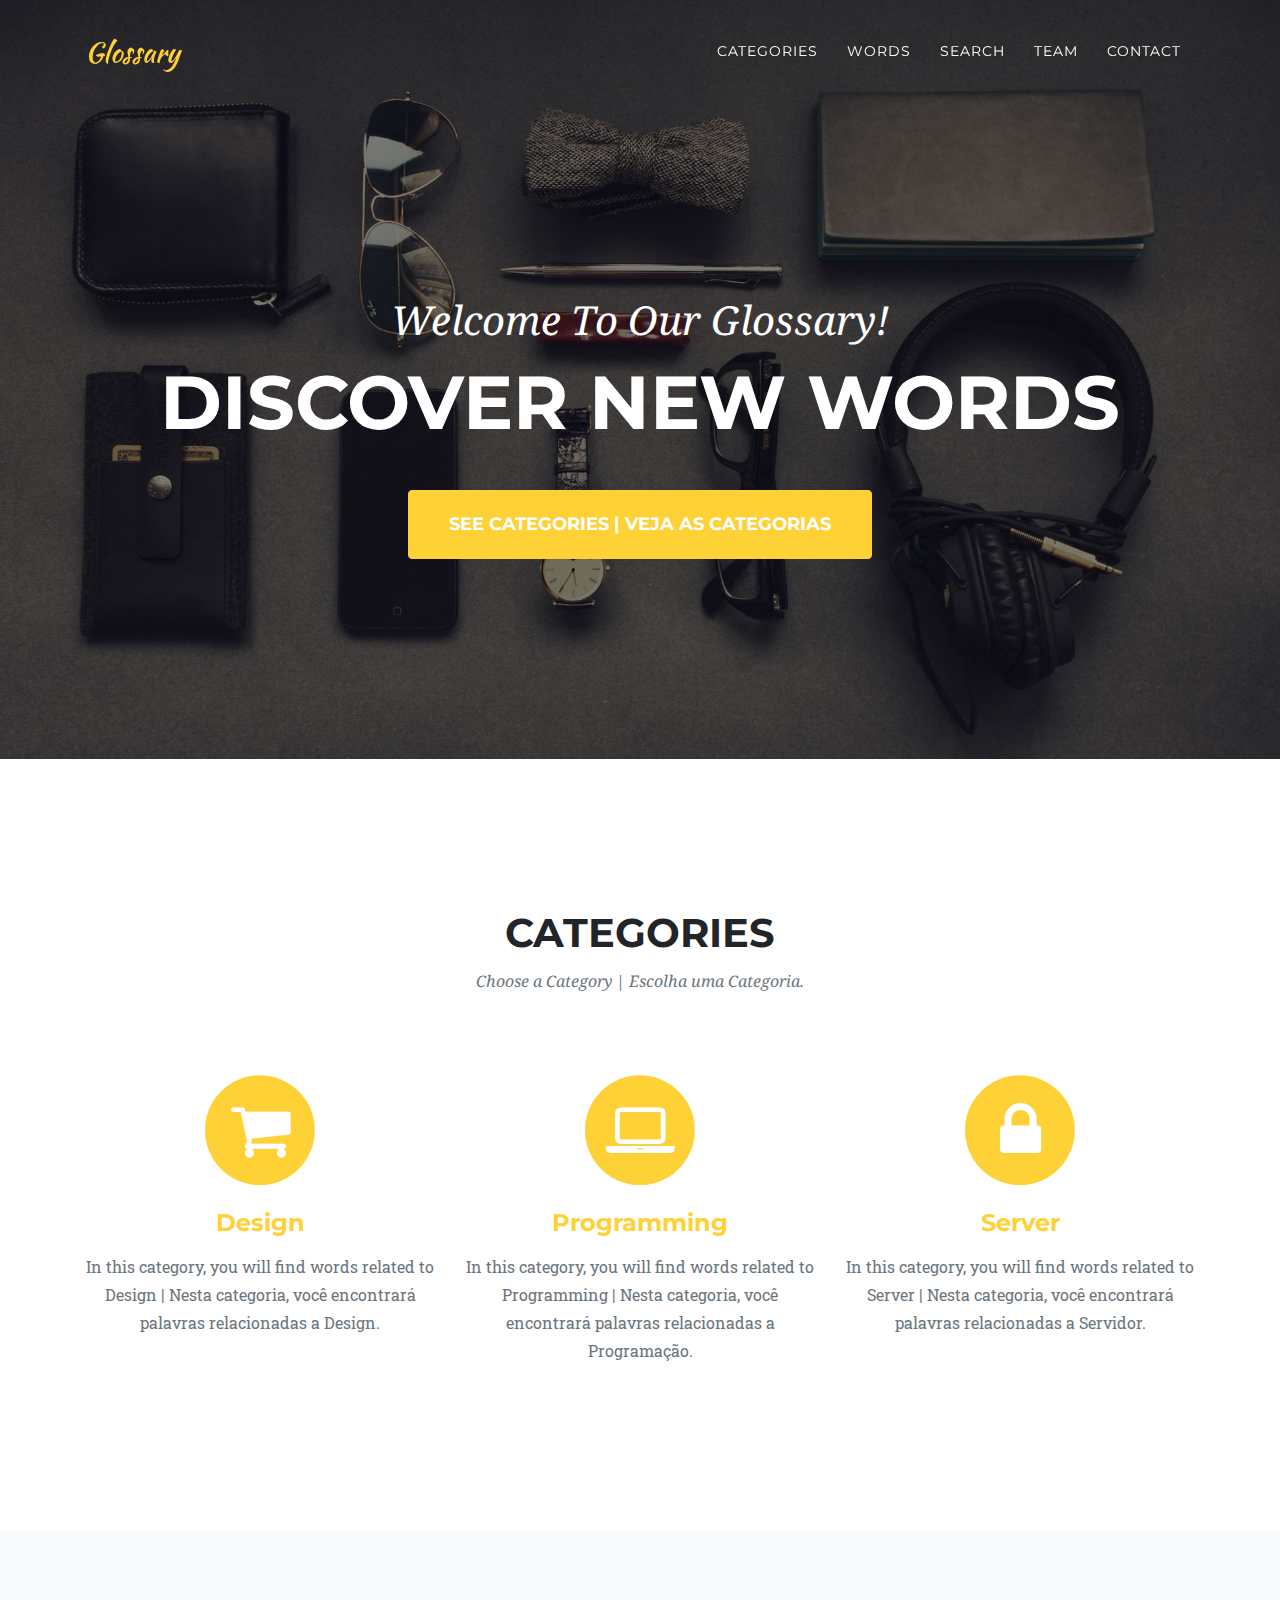
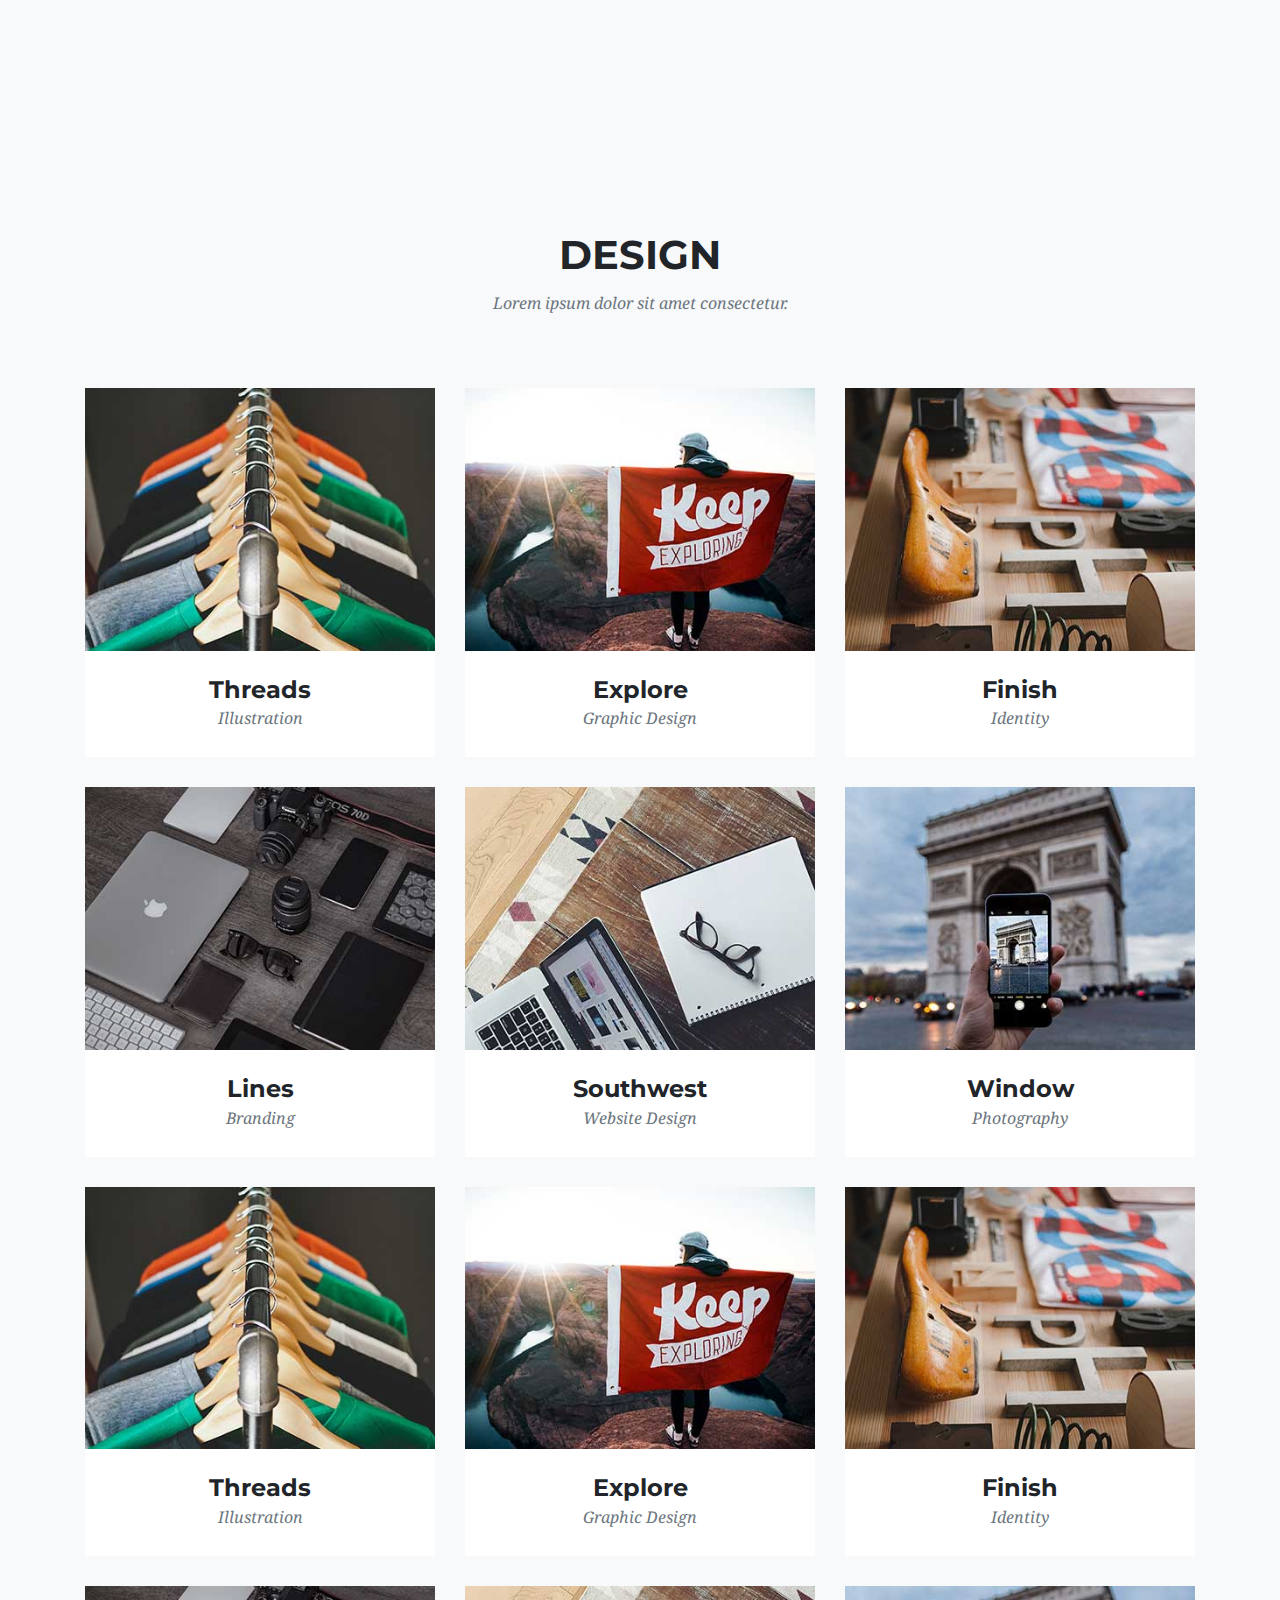
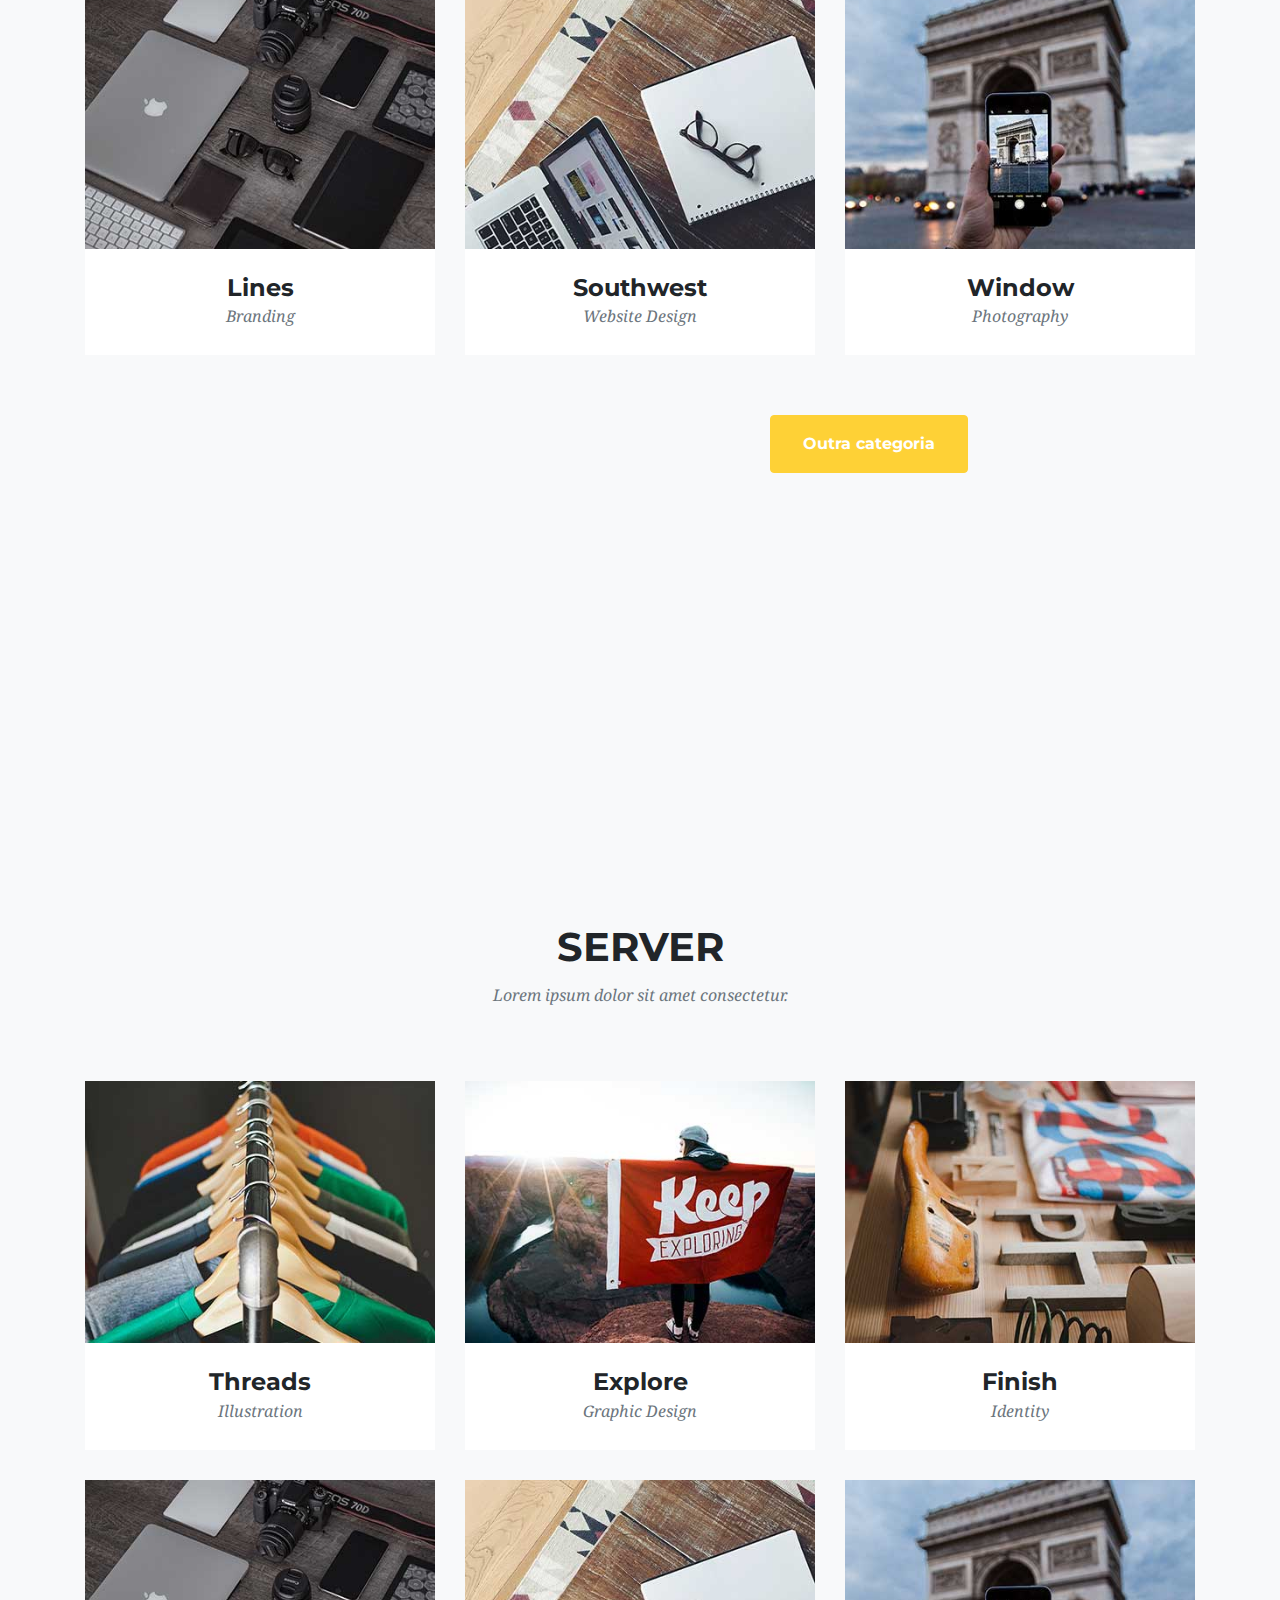
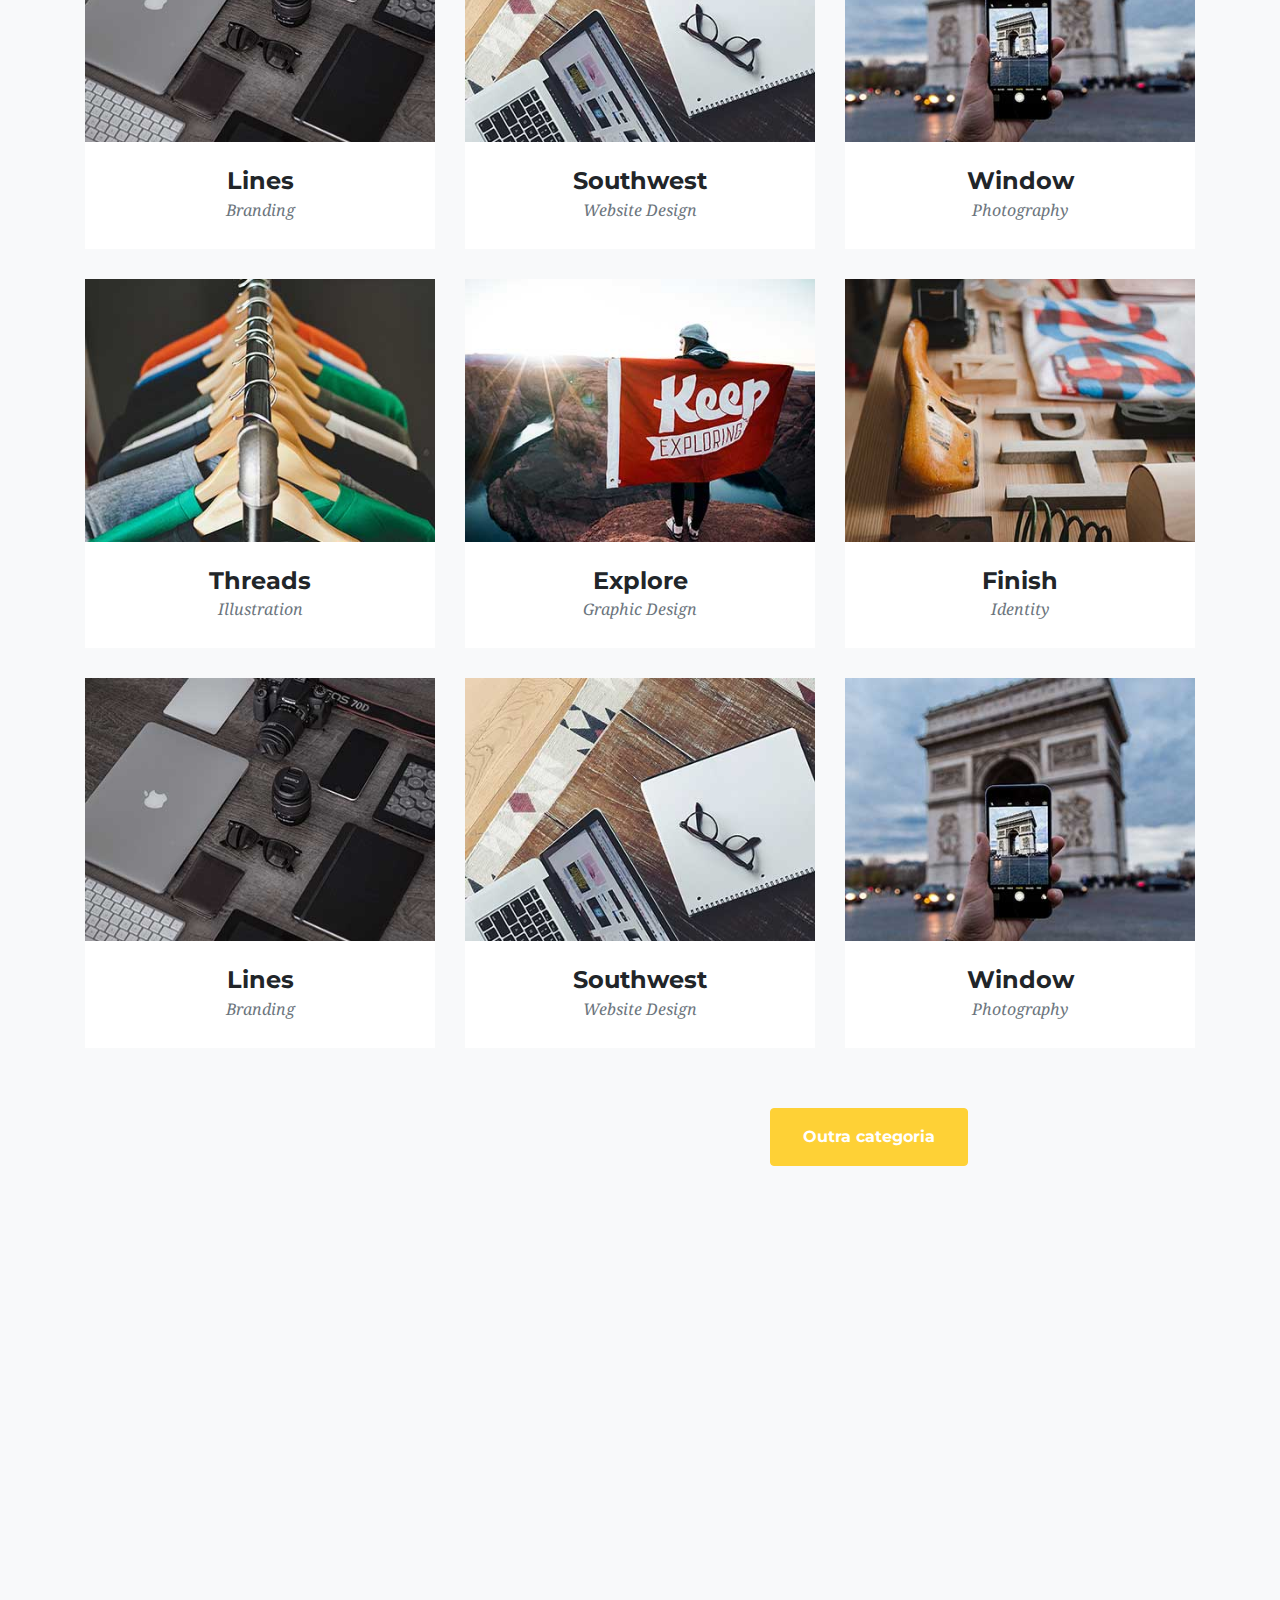
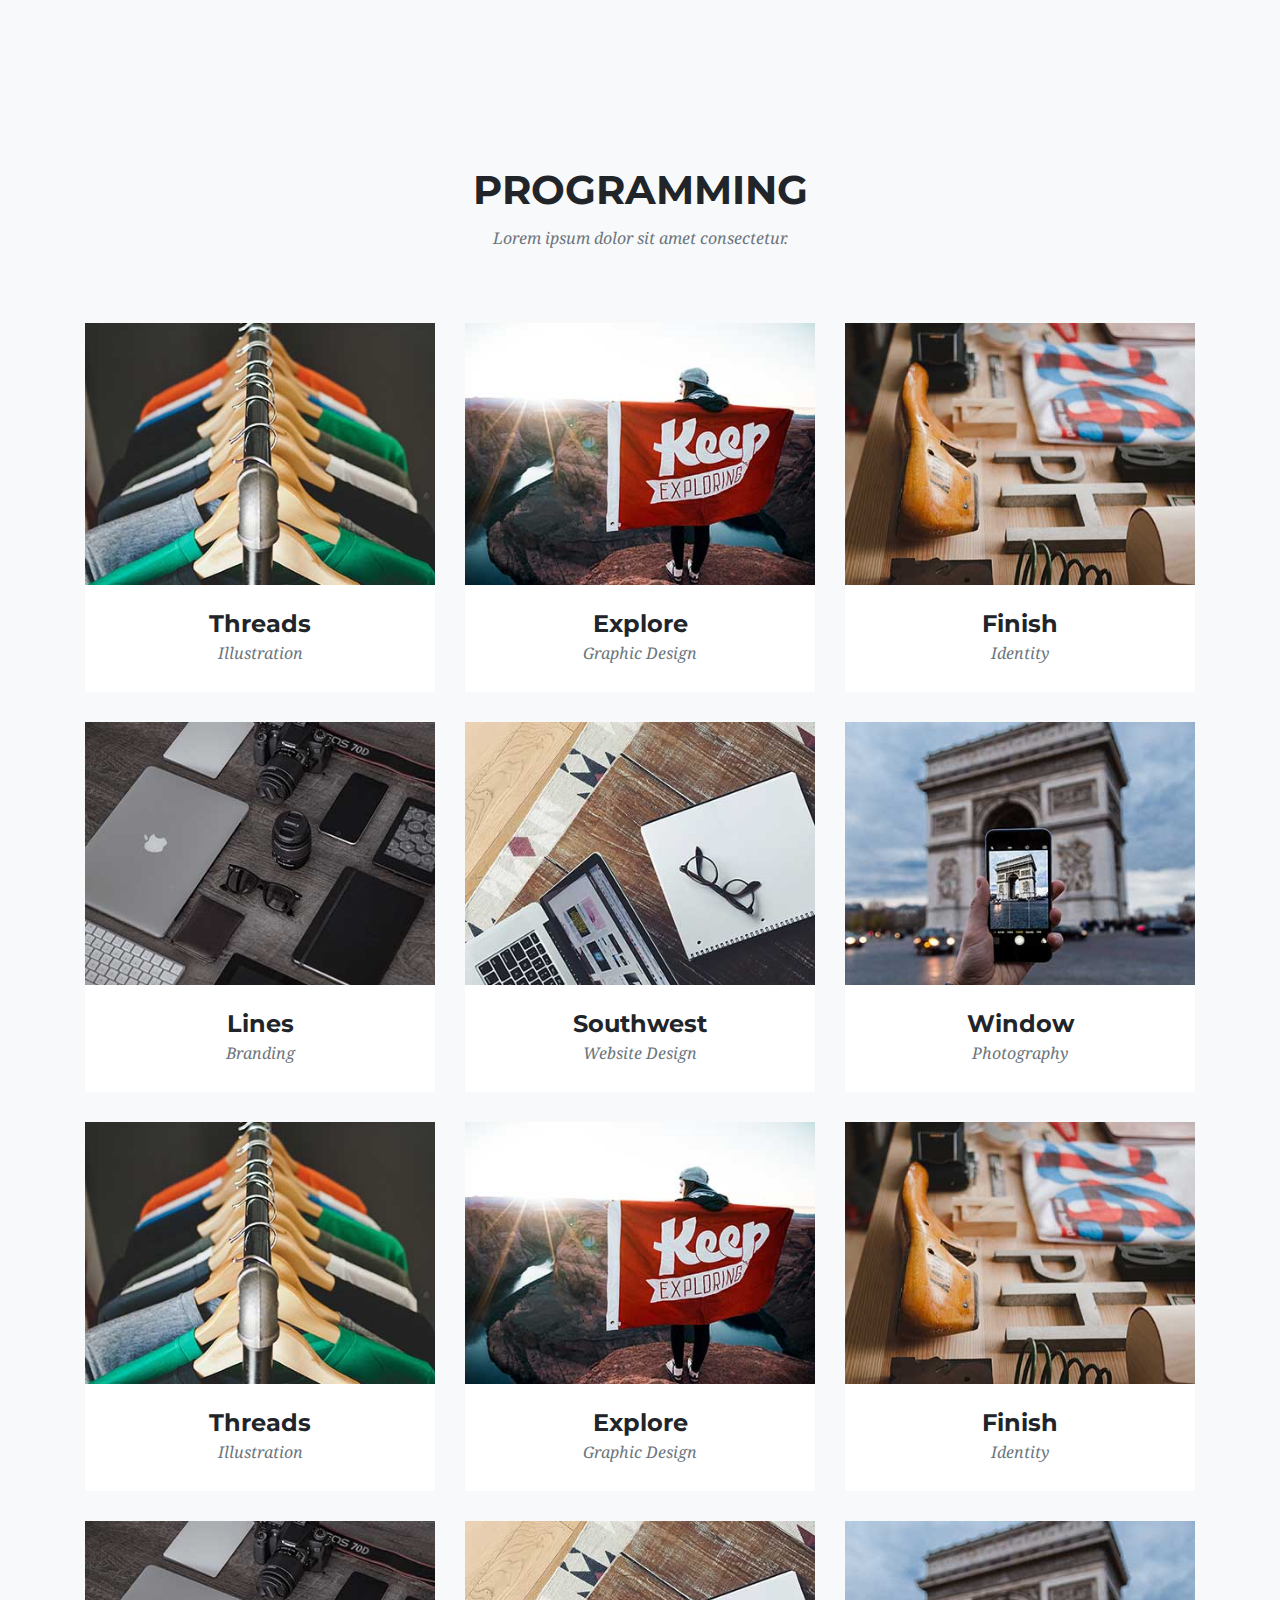
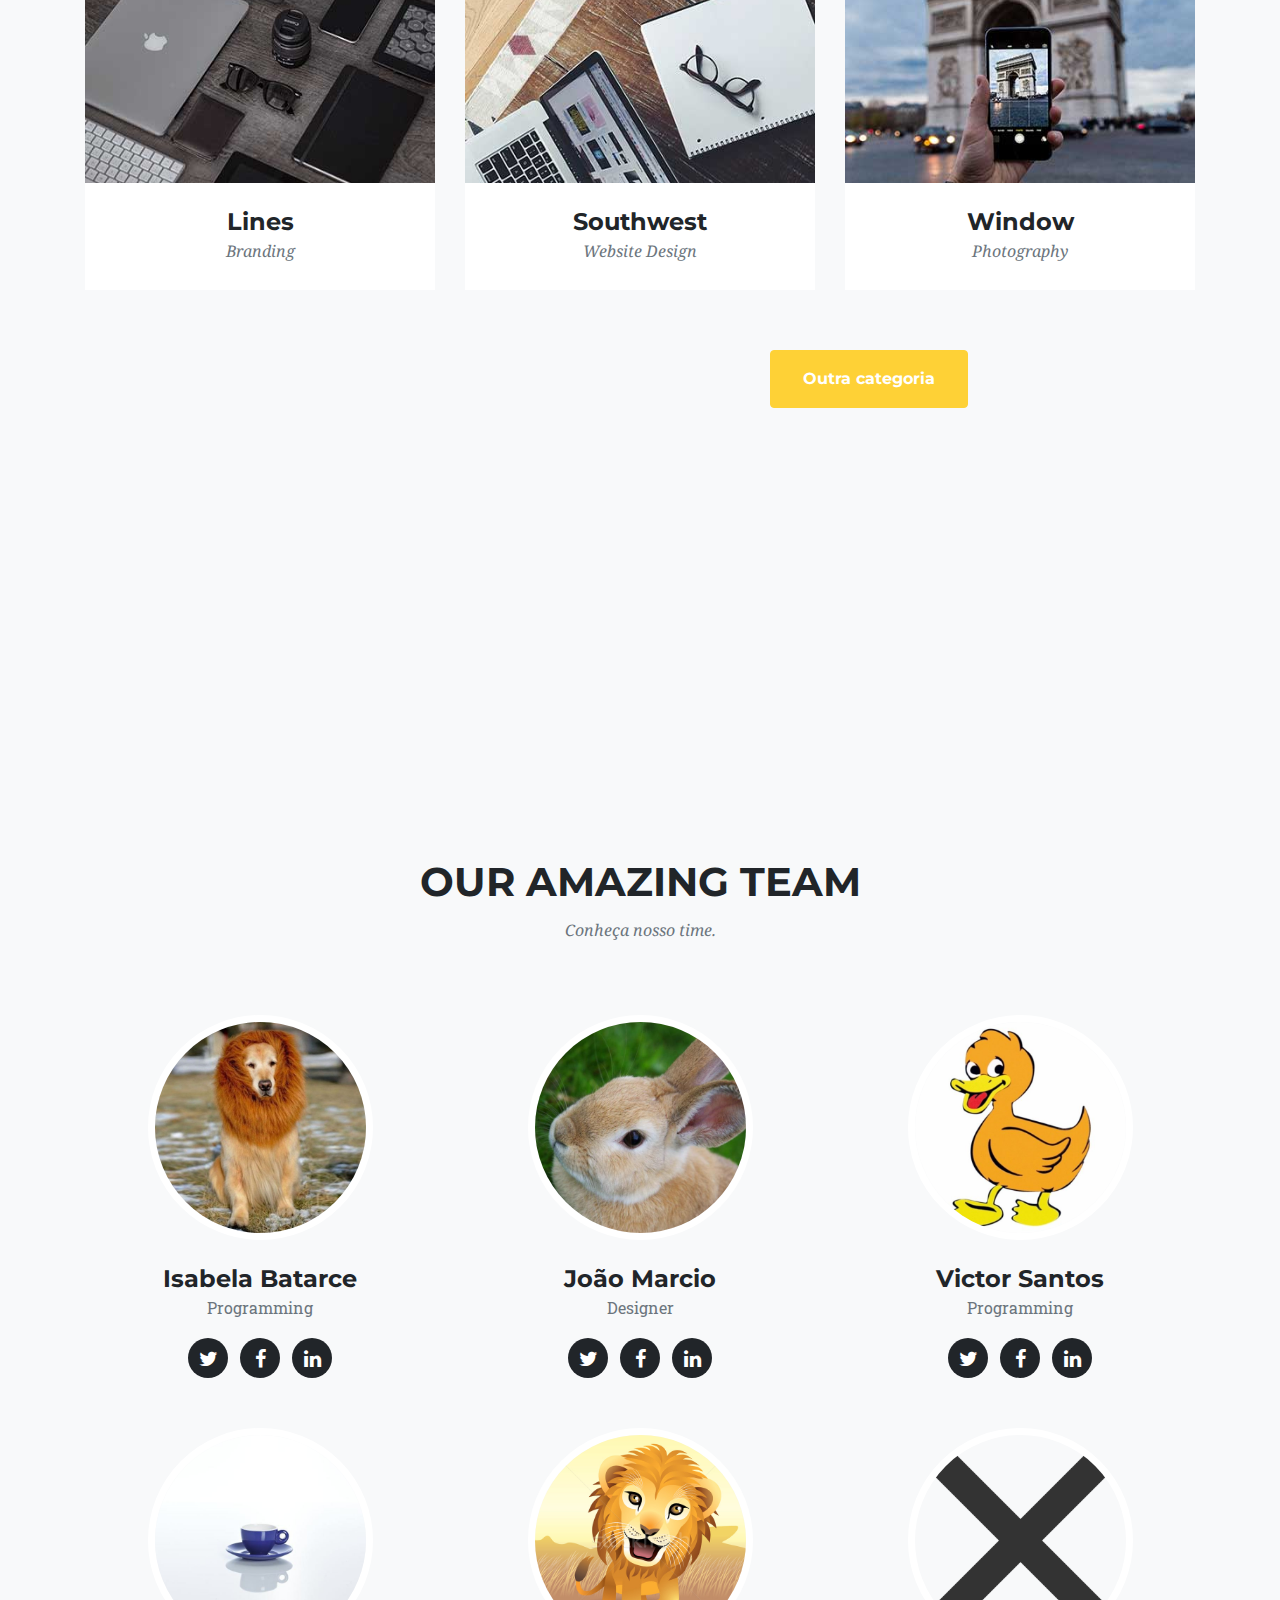
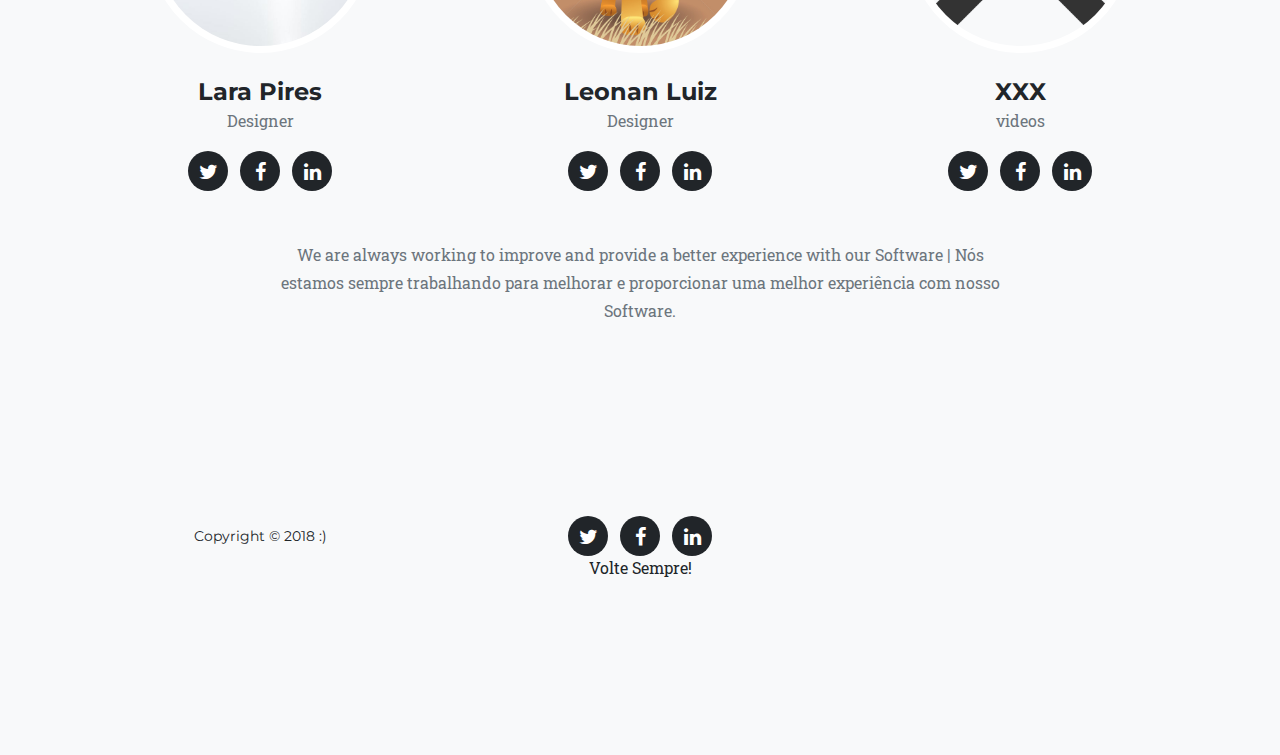
<file: startbootstrap-agency-gh-pages/index.html>
<!DOCTYPE html>
<html lang="en">

  <head>

    <meta charset="utf-8">
    <meta name="viewport" content="width=device-width, initial-scale=1, shrink-to-fit=no">
    <meta name="description" content="">
    <meta name="author" content="">

    <title>Glossary</title>

    <!-- Bootstrap core CSS -->
    <link href="vendor/bootstrap/css/bootstrap.min.css" rel="stylesheet">

    <!-- Custom fonts for this template -->
    <link href="vendor/font-awesome/css/font-awesome.min.css" rel="stylesheet" type="text/css">
    <link href="https://fonts.googleapis.com/css?family=Montserrat:400,700" rel="stylesheet" type="text/css">
    <link href='https://fonts.googleapis.com/css?family=Kaushan+Script' rel='stylesheet' type='text/css'>
    <link href='https://fonts.googleapis.com/css?family=Droid+Serif:400,700,400italic,700italic' rel='stylesheet' type='text/css'>
    <link href='https://fonts.googleapis.com/css?family=Roboto+Slab:400,100,300,700' rel='stylesheet' type='text/css'>

    <!-- Custom styles for this template -->
    <link href="css/estilo.css" rel="stylesheet">
    <link href="css/agency.min.css" rel="stylesheet">

  </head>

  <body id="page-top">

    <!-- Navigation -->
    <nav class="navbar navbar-expand-lg navbar-dark fixed-top" id="mainNav">
      <div class="container">
        <a class="navbar-brand js-scroll-trigger" href="#page-top">Glossary</a>
        <button class="navbar-toggler navbar-toggler-right" type="button" data-toggle="collapse" data-target="#navbarResponsive" aria-controls="navbarResponsive" aria-expanded="false" aria-label="Toggle navigation">
          Menu
          <i class="fa fa-bars"></i>
        </button>
        <div class="collapse navbar-collapse" id="navbarResponsive">
          <ul class="navbar-nav text-uppercase ml-auto">
            <li class="nav-item">
              <a class="nav-link js-scroll-trigger" href="#services">Categories</a>
            </li>
            <li class="nav-item">
              <a class="nav-link js-scroll-trigger" href="#portfolio">Words</a>
            </li>
            <li class="nav-item">
              <a class="nav-link js-scroll-trigger" href="#">Search</a>
            </li>
            <li class="nav-item">
              <a class="nav-link js-scroll-trigger" href="#team">Team</a>
            </li>
            <li class="nav-item">
              <a class="nav-link js-scroll-trigger" href="#contact">Contact</a>
            </li>
          </ul>
        </div>
      </div>
    </nav>

    <!-- Header -->
    <header class="masthead">
      <div class="container">
        <div class="intro-text">
          <div class="intro-lead-in">Welcome To Our Glossary!</div>
          <div class="intro-heading text-uppercase">Discover new words</div>
          <a class="btn btn-primary btn-xl text-uppercase js-scroll-trigger" href="#services" onclick="hide()">See Categories | Veja as Categorias</a>
        </div>
      </div>
    </header>

    <!-- Services -->
    <section id="services">
      <div class="container">
        <div class="row">
          <div class="col-lg-12 text-center">
            <h2 class="section-heading text-uppercase">Categories</h2>
            <h3 class="section-subheading text-muted">Choose a Category | Escolha uma Categoria.</h3>
          </div>
        </div>
        <div class="row text-center">
          <div class="col-md-4">
            <a href="#design" id="designbtn" onclick="displayFunction()" ><span class="fa-stack fa-4x">
              <i class="fa fa-circle fa-stack-2x text-primary"></i>
              <i class="fa fa-shopping-cart fa-stack-1x fa-inverse"></i>
            </span>
            <h4 class="service-heading">Design</h4>
            <p class="text-muted">In this category, you will find words related to Design | Nesta categoria, você encontrará palavras relacionadas a Design.</p></a>
          </div>
          <div class="col-md-4">
            <a href="#programming" id="programmingbtn"><span class="fa-stack fa-4x">
              <i class="fa fa-circle fa-stack-2x text-primary"></i>
              <i class="fa fa-laptop fa-stack-1x fa-inverse"></i>
            </span>
            <h4 class="service-heading">Programming</h4>
            <p class="text-muted">In this category, you will find words related to Programming | Nesta categoria, você encontrará palavras relacionadas a Programação.</p>
            </a>
          </div>
          <div class="col-md-4">
            <a href="#server" id="serverbtn"><span class="fa-stack fa-4x">
              <i class="fa fa-circle fa-stack-2x text-primary"></i>
              <i class="fa fa-lock fa-stack-1x fa-inverse"></i>
            </span>
            <h4 class="service-heading">Server</h4>
            <p class="text-muted">In this category, you will find words related to Server | Nesta categoria, você encontrará palavras relacionadas a Servidor.</p>
          </a>
          </div>
        </div>
      </div>
    </section>

    <!-- Design -->
   
    <section class="bg-light" id="portfolio">
      <section id="design"> 
      <div class="container">
        
        <div class="row">    
          <div class="col-lg-12 text-center">
            <h2 class="section-heading text-uppercase">Design</h2>
            <h3 class="section-subheading text-muted">Lorem ipsum dolor sit amet consectetur.</h3>
          </div>
        </div>
        

        <div class="row">

          <div class="col-md-4 col-sm-6 portfolio-item">
            <a class="portfolio-link" data-toggle="modal" href="#portfolioModal1">
              <div class="portfolio-hover">
                <div class="portfolio-hover-content">
                  <i class="fa fa-plus fa-3x"></i>
                </div>
              </div>
              <img class="img-fluid" src="img/portfolio/01-thumbnail.jpg" alt="">
            </a>
            <div class="portfolio-caption">
              <h4>Threads</h4>
              <p class="text-muted">Illustration</p>
            </div>
          </div>
          <div class="col-md-4 col-sm-6 portfolio-item">
            <a class="portfolio-link" data-toggle="modal" href="#portfolioModal2">
              <div class="portfolio-hover">
                <div class="portfolio-hover-content">
                  <i class="fa fa-plus fa-3x"></i>
                </div>
              </div>
              <img class="img-fluid" src="img/portfolio/02-thumbnail.jpg" alt="">
            </a>
            <div class="portfolio-caption">
              <h4>Explore</h4>
              <p class="text-muted">Graphic Design</p>
            </div>
          </div>
          <div class="col-md-4 col-sm-6 portfolio-item">
            <a class="portfolio-link" data-toggle="modal" href="#portfolioModal3">
              <div class="portfolio-hover">
                <div class="portfolio-hover-content">
                  <i class="fa fa-plus fa-3x"></i>
                </div>
              </div>
              <img class="img-fluid" src="img/portfolio/03-thumbnail.jpg" alt="">
            </a>
            <div class="portfolio-caption">
              <h4>Finish</h4>
              <p class="text-muted">Identity</p>
            </div>
          </div>
          <div class="col-md-4 col-sm-6 portfolio-item">
            <a class="portfolio-link" data-toggle="modal" href="#portfolioModal4">
              <div class="portfolio-hover">
                <div class="portfolio-hover-content">
                  <i class="fa fa-plus fa-3x"></i>
                </div>
              </div>
              <img class="img-fluid" src="img/portfolio/04-thumbnail.jpg" alt="">
            </a>
            <div class="portfolio-caption">
              <h4>Lines</h4>
              <p class="text-muted">Branding</p>
            </div>
          </div>
          <div class="col-md-4 col-sm-6 portfolio-item">
            <a class="portfolio-link" data-toggle="modal" href="#portfolioModal5">
              <div class="portfolio-hover">
                <div class="portfolio-hover-content">
                  <i class="fa fa-plus fa-3x"></i>
                </div>
              </div>
              <img class="img-fluid" src="img/portfolio/05-thumbnail.jpg" alt="">
            </a>
            <div class="portfolio-caption">
              <h4>Southwest</h4>
              <p class="text-muted">Website Design</p>
            </div>
          </div>
          <div class="col-md-4 col-sm-6 portfolio-item">
            <a class="portfolio-link" data-toggle="modal" href="#portfolioModal6">
              <div class="portfolio-hover">
                <div class="portfolio-hover-content">
                  <i class="fa fa-plus fa-3x"></i>
                </div>
              </div>
              <img class="img-fluid" src="img/portfolio/06-thumbnail.jpg" alt="">
            </a>
            <div class="portfolio-caption">
              <h4>Window</h4>
              <p class="text-muted">Photography</p>
            </div>
          </div>
        </div>
        <div class="row">

          <div class="col-md-4 col-sm-6 portfolio-item">
            <a class="portfolio-link" data-toggle="modal" href="#portfolioModal1">
              <div class="portfolio-hover">
                <div class="portfolio-hover-content">
                  <i class="fa fa-plus fa-3x"></i>
                </div>
              </div>
              <img class="img-fluid" src="img/portfolio/01-thumbnail.jpg" alt="">
            </a>
            <div class="portfolio-caption">
              <h4>Threads</h4>
              <p class="text-muted">Illustration</p>
            </div>
          </div>
          <div class="col-md-4 col-sm-6 portfolio-item">
            <a class="portfolio-link" data-toggle="modal" href="#portfolioModal2">
              <div class="portfolio-hover">
                <div class="portfolio-hover-content">
                  <i class="fa fa-plus fa-3x"></i>
                </div>
              </div>
              <img class="img-fluid" src="img/portfolio/02-thumbnail.jpg" alt="">
            </a>
            <div class="portfolio-caption">
              <h4>Explore</h4>
              <p class="text-muted">Graphic Design</p>
            </div>
          </div>
          <div class="col-md-4 col-sm-6 portfolio-item">
            <a class="portfolio-link" data-toggle="modal" href="#portfolioModal3">
              <div class="portfolio-hover">
                <div class="portfolio-hover-content">
                  <i class="fa fa-plus fa-3x"></i>
                </div>
              </div>
              <img class="img-fluid" src="img/portfolio/03-thumbnail.jpg" alt="">
            </a>
            <div class="portfolio-caption">
              <h4>Finish</h4>
              <p class="text-muted">Identity</p>
            </div>
          </div>
          <div class="col-md-4 col-sm-6 portfolio-item">
            <a class="portfolio-link" data-toggle="modal" href="#portfolioModal4">
              <div class="portfolio-hover">
                <div class="portfolio-hover-content">
                  <i class="fa fa-plus fa-3x"></i>
                </div>
              </div>
              <img class="img-fluid" src="img/portfolio/04-thumbnail.jpg" alt="">
            </a>
            <div class="portfolio-caption">
              <h4>Lines</h4>
              <p class="text-muted">Branding</p>
            </div>
          </div>
          <div class="col-md-4 col-sm-6 portfolio-item">
            <a class="portfolio-link" data-toggle="modal" href="#portfolioModal5">
              <div class="portfolio-hover">
                <div class="portfolio-hover-content">
                  <i class="fa fa-plus fa-3x"></i>
                </div>
              </div>
              <img class="img-fluid" src="img/portfolio/05-thumbnail.jpg" alt="">
            </a>
            <div class="portfolio-caption">
              <h4>Southwest</h4>
              <p class="text-muted">Website Design</p>
            </div>
          </div>
          <div class="col-md-4 col-sm-6 portfolio-item">
            <a class="portfolio-link" data-toggle="modal" href="#portfolioModal6">
              <div class="portfolio-hover">
                <div class="portfolio-hover-content">
                  <i class="fa fa-plus fa-3x"></i>
                </div>
              </div>
              <img class="img-fluid" src="img/portfolio/06-thumbnail.jpg" alt="">
            </a>
            <div class="portfolio-caption">
              <h4>Window</h4>
              <p class="text-muted">Photography</p>
            </div>
          </div>
        </div>
      </div>
      <a href="#services" id ="botao" class="btn btn-primary">Outra categoria</a>
     
    </section>

     
    
    <!-- Server -->
   
    
    <section class="bg-light" id="portfolio">
      <section id="server">
      <div class="container">
        
        <div class="row">    
          <div class="col-lg-12 text-center">
            <h2 class="section-heading text-uppercase">Server</h2>
            <h3 class="section-subheading text-muted">Lorem ipsum dolor sit amet consectetur.</h3>
          </div>
        </div>
        

        <div class="row">

          <div class="col-md-4 col-sm-6 portfolio-item">
            <a class="portfolio-link" data-toggle="modal" href="#portfolioModal1">
              <div class="portfolio-hover">
                <div class="portfolio-hover-content">
                  <i class="fa fa-plus fa-3x"></i>
                </div>
              </div>
              <img class="img-fluid" src="img/portfolio/01-thumbnail.jpg" alt="">
            </a>
            <div class="portfolio-caption">
              <h4>Threads</h4>
              <p class="text-muted">Illustration</p>
            </div>
          </div>
          <div class="col-md-4 col-sm-6 portfolio-item">
            <a class="portfolio-link" data-toggle="modal" href="#portfolioModal2">
              <div class="portfolio-hover">
                <div class="portfolio-hover-content">
                  <i class="fa fa-plus fa-3x"></i>
                </div>
              </div>
              <img class="img-fluid" src="img/portfolio/02-thumbnail.jpg" alt="">
            </a>
            <div class="portfolio-caption">
              <h4>Explore</h4>
              <p class="text-muted">Graphic Design</p>
            </div>
          </div>
          <div class="col-md-4 col-sm-6 portfolio-item">
            <a class="portfolio-link" data-toggle="modal" href="#portfolioModal3">
              <div class="portfolio-hover">
                <div class="portfolio-hover-content">
                  <i class="fa fa-plus fa-3x"></i>
                </div>
              </div>
              <img class="img-fluid" src="img/portfolio/03-thumbnail.jpg" alt="">
            </a>
            <div class="portfolio-caption">
              <h4>Finish</h4>
              <p class="text-muted">Identity</p>
            </div>
          </div>
          <div class="col-md-4 col-sm-6 portfolio-item">
            <a class="portfolio-link" data-toggle="modal" href="#portfolioModal4">
              <div class="portfolio-hover">
                <div class="portfolio-hover-content">
                  <i class="fa fa-plus fa-3x"></i>
                </div>
              </div>
              <img class="img-fluid" src="img/portfolio/04-thumbnail.jpg" alt="">
            </a>
            <div class="portfolio-caption">
              <h4>Lines</h4>
              <p class="text-muted">Branding</p>
            </div>
          </div>
          <div class="col-md-4 col-sm-6 portfolio-item">
            <a class="portfolio-link" data-toggle="modal" href="#portfolioModal5">
              <div class="portfolio-hover">
                <div class="portfolio-hover-content">
                  <i class="fa fa-plus fa-3x"></i>
                </div>
              </div>
              <img class="img-fluid" src="img/portfolio/05-thumbnail.jpg" alt="">
            </a>
            <div class="portfolio-caption">
              <h4>Southwest</h4>
              <p class="text-muted">Website Design</p>
            </div>
          </div>
          <div class="col-md-4 col-sm-6 portfolio-item">
            <a class="portfolio-link" data-toggle="modal" href="#portfolioModal6">
              <div class="portfolio-hover">
                <div class="portfolio-hover-content">
                  <i class="fa fa-plus fa-3x"></i>
                </div>
              </div>
              <img class="img-fluid" src="img/portfolio/06-thumbnail.jpg" alt="">
            </a>
            <div class="portfolio-caption">
              <h4>Window</h4>
              <p class="text-muted">Photography</p>
            </div>
          </div>
        </div>
        <div class="row">

          <div class="col-md-4 col-sm-6 portfolio-item">
            <a class="portfolio-link" data-toggle="modal" href="#portfolioModal1">
              <div class="portfolio-hover">
                <div class="portfolio-hover-content">
                  <i class="fa fa-plus fa-3x"></i>
                </div>
              </div>
              <img class="img-fluid" src="img/portfolio/01-thumbnail.jpg" alt="">
            </a>
            <div class="portfolio-caption">
              <h4>Threads</h4>
              <p class="text-muted">Illustration</p>
            </div>
          </div>
          <div class="col-md-4 col-sm-6 portfolio-item">
            <a class="portfolio-link" data-toggle="modal" href="#portfolioModal2">
              <div class="portfolio-hover">
                <div class="portfolio-hover-content">
                  <i class="fa fa-plus fa-3x"></i>
                </div>
              </div>
              <img class="img-fluid" src="img/portfolio/02-thumbnail.jpg" alt="">
            </a>
            <div class="portfolio-caption">
              <h4>Explore</h4>
              <p class="text-muted">Graphic Design</p>
            </div>
          </div>
          <div class="col-md-4 col-sm-6 portfolio-item">
            <a class="portfolio-link" data-toggle="modal" href="#portfolioModal3">
              <div class="portfolio-hover">
                <div class="portfolio-hover-content">
                  <i class="fa fa-plus fa-3x"></i>
                </div>
              </div>
              <img class="img-fluid" src="img/portfolio/03-thumbnail.jpg" alt="">
            </a>
            <div class="portfolio-caption">
              <h4>Finish</h4>
              <p class="text-muted">Identity</p>
            </div>
          </div>
          <div class="col-md-4 col-sm-6 portfolio-item">
            <a class="portfolio-link" data-toggle="modal" href="#portfolioModal4">
              <div class="portfolio-hover">
                <div class="portfolio-hover-content">
                  <i class="fa fa-plus fa-3x"></i>
                </div>
              </div>
              <img class="img-fluid" src="img/portfolio/04-thumbnail.jpg" alt="">
            </a>
            <div class="portfolio-caption">
              <h4>Lines</h4>
              <p class="text-muted">Branding</p>
            </div>
          </div>
          <div class="col-md-4 col-sm-6 portfolio-item">
            <a class="portfolio-link" data-toggle="modal" href="#portfolioModal5">
              <div class="portfolio-hover">
                <div class="portfolio-hover-content">
                  <i class="fa fa-plus fa-3x"></i>
                </div>
              </div>
              <img class="img-fluid" src="img/portfolio/05-thumbnail.jpg" alt="">
            </a>
            <div class="portfolio-caption">
              <h4>Southwest</h4>
              <p class="text-muted">Website Design</p>
            </div>
          </div>
          <div class="col-md-4 col-sm-6 portfolio-item">
            <a class="portfolio-link" data-toggle="modal" href="#portfolioModal6">
              <div class="portfolio-hover">
                <div class="portfolio-hover-content">
                  <i class="fa fa-plus fa-3x"></i>
                </div>
              </div>
              <img class="img-fluid" src="img/portfolio/06-thumbnail.jpg" alt="">
            </a>
            <div class="portfolio-caption">
              <h4>Window</h4>
              <p class="text-muted">Photography</p>
            </div>
          </div>
        </div>
      </div>
      <a href="#services" id ="botao" class="btn btn-primary">Outra categoria</a>
     
    </section>
</section>
    
    <!-- Programming -->
   
    <section class="bg-light" id="portfolio">
      <section id="programming">  
      <div class="container">
        
        <div class="row">    
          <div class="col-lg-12 text-center">
            <h2 class="section-heading text-uppercase">Programming</h2>
            <h3 class="section-subheading text-muted">Lorem ipsum dolor sit amet consectetur.</h3>
          </div>
        </div>
        

        <div class="row">

          <div class="col-md-4 col-sm-6 portfolio-item">
            <a class="portfolio-link" data-toggle="modal" href="#portfolioModal1">
              <div class="portfolio-hover">
                <div class="portfolio-hover-content">
                  <i class="fa fa-plus fa-3x"></i>
                </div>
              </div>
              <img class="img-fluid" src="img/portfolio/01-thumbnail.jpg" alt="">
            </a>
            <div class="portfolio-caption">
              <h4>Threads</h4>
              <p class="text-muted">Illustration</p>
            </div>
          </div>
          <div class="col-md-4 col-sm-6 portfolio-item">
            <a class="portfolio-link" data-toggle="modal" href="#portfolioModal2">
              <div class="portfolio-hover">
                <div class="portfolio-hover-content">
                  <i class="fa fa-plus fa-3x"></i>
                </div>
              </div>
              <img class="img-fluid" src="img/portfolio/02-thumbnail.jpg" alt="">
            </a>
            <div class="portfolio-caption">
              <h4>Explore</h4>
              <p class="text-muted">Graphic Design</p>
            </div>
          </div>
          <div class="col-md-4 col-sm-6 portfolio-item">
            <a class="portfolio-link" data-toggle="modal" href="#portfolioModal3">
              <div class="portfolio-hover">
                <div class="portfolio-hover-content">
                  <i class="fa fa-plus fa-3x"></i>
                </div>
              </div>
              <img class="img-fluid" src="img/portfolio/03-thumbnail.jpg" alt="">
            </a>
            <div class="portfolio-caption">
              <h4>Finish</h4>
              <p class="text-muted">Identity</p>
            </div>
          </div>
          <div class="col-md-4 col-sm-6 portfolio-item">
            <a class="portfolio-link" data-toggle="modal" href="#portfolioModal4">
              <div class="portfolio-hover">
                <div class="portfolio-hover-content">
                  <i class="fa fa-plus fa-3x"></i>
                </div>
              </div>
              <img class="img-fluid" src="img/portfolio/04-thumbnail.jpg" alt="">
            </a>
            <div class="portfolio-caption">
              <h4>Lines</h4>
              <p class="text-muted">Branding</p>
            </div>
          </div>
          <div class="col-md-4 col-sm-6 portfolio-item">
            <a class="portfolio-link" data-toggle="modal" href="#portfolioModal5">
              <div class="portfolio-hover">
                <div class="portfolio-hover-content">
                  <i class="fa fa-plus fa-3x"></i>
                </div>
              </div>
              <img class="img-fluid" src="img/portfolio/05-thumbnail.jpg" alt="">
            </a>
            <div class="portfolio-caption">
              <h4>Southwest</h4>
              <p class="text-muted">Website Design</p>
            </div>
          </div>
          <div class="col-md-4 col-sm-6 portfolio-item">
            <a class="portfolio-link" data-toggle="modal" href="#portfolioModal6">
              <div class="portfolio-hover">
                <div class="portfolio-hover-content">
                  <i class="fa fa-plus fa-3x"></i>
                </div>
              </div>
              <img class="img-fluid" src="img/portfolio/06-thumbnail.jpg" alt="">
            </a>
            <div class="portfolio-caption">
              <h4>Window</h4>
              <p class="text-muted">Photography</p>
            </div>
          </div>
        </div>
        <div class="row">

          <div class="col-md-4 col-sm-6 portfolio-item">
            <a class="portfolio-link" data-toggle="modal" href="#portfolioModal1">
              <div class="portfolio-hover">
                <div class="portfolio-hover-content">
                  <i class="fa fa-plus fa-3x"></i>
                </div>
              </div>
              <img class="img-fluid" src="img/portfolio/01-thumbnail.jpg" alt="">
            </a>
            <div class="portfolio-caption">
              <h4>Threads</h4>
              <p class="text-muted">Illustration</p>
            </div>
          </div>
          <div class="col-md-4 col-sm-6 portfolio-item">
            <a class="portfolio-link" data-toggle="modal" href="#portfolioModal2">
              <div class="portfolio-hover">
                <div class="portfolio-hover-content">
                  <i class="fa fa-plus fa-3x"></i>
                </div>
              </div>
              <img class="img-fluid" src="img/portfolio/02-thumbnail.jpg" alt="">
            </a>
            <div class="portfolio-caption">
              <h4>Explore</h4>
              <p class="text-muted">Graphic Design</p>
            </div>
          </div>
          <div class="col-md-4 col-sm-6 portfolio-item">
            <a class="portfolio-link" data-toggle="modal" href="#portfolioModal3">
              <div class="portfolio-hover">
                <div class="portfolio-hover-content">
                  <i class="fa fa-plus fa-3x"></i>
                </div>
              </div>
              <img class="img-fluid" src="img/portfolio/03-thumbnail.jpg" alt="">
            </a>
            <div class="portfolio-caption">
              <h4>Finish</h4>
              <p class="text-muted">Identity</p>
            </div>
          </div>
          <div class="col-md-4 col-sm-6 portfolio-item">
            <a class="portfolio-link" data-toggle="modal" href="#portfolioModal4">
              <div class="portfolio-hover">
                <div class="portfolio-hover-content">
                  <i class="fa fa-plus fa-3x"></i>
                </div>
              </div>
              <img class="img-fluid" src="img/portfolio/04-thumbnail.jpg" alt="">
            </a>
            <div class="portfolio-caption">
              <h4>Lines</h4>
              <p class="text-muted">Branding</p>
            </div>
          </div>
          <div class="col-md-4 col-sm-6 portfolio-item">
            <a class="portfolio-link" data-toggle="modal" href="#portfolioModal5">
              <div class="portfolio-hover">
                <div class="portfolio-hover-content">
                  <i class="fa fa-plus fa-3x"></i>
                </div>
              </div>
              <img class="img-fluid" src="img/portfolio/05-thumbnail.jpg" alt="">
            </a>
            <div class="portfolio-caption">
              <h4>Southwest</h4>
              <p class="text-muted">Website Design</p>
            </div>
          </div>
          <div class="col-md-4 col-sm-6 portfolio-item">
            <a class="portfolio-link" data-toggle="modal" href="#portfolioModal6">
              <div class="portfolio-hover">
                <div class="portfolio-hover-content">
                  <i class="fa fa-plus fa-3x"></i>
                </div>
              </div>
              <img class="img-fluid" src="img/portfolio/06-thumbnail.jpg" alt="">
            </a>
            <div class="portfolio-caption">
              <h4>Window</h4>
              <p class="text-muted">Photography</p>
            </div>
          </div>
        </div>
      </div>
      <a href="#services" id ="botao" class="btn btn-primary">Outra categoria</a>
     
    </section>
</section>
    
    <!-- Team -->
    <section class="bg-light" id="team">
      <div class="container">
        <div class="row">
          <div class="col-lg-12 text-center">
            <h2 class="section-heading text-uppercase">Our Amazing Team</h2>
            <h3 class="section-subheading text-muted">Conheça nosso time.</h3>
          </div>
        </div>
        <div class="row">
          <div class="col-sm-4">
            <div class="team-member">
              <img class="mx-auto rounded-circle" src="img/team/dog.jpg" alt="">
              <h4>Isabela Batarce</h4>
              <p class="text-muted">Programming</p>
              <ul class="list-inline social-buttons">
                <li class="list-inline-item">
                  <a href="#">
                    <i class="fa fa-twitter"></i>
                  </a>
                </li>
                <li class="list-inline-item">
                  <a href="#">
                    <i class="fa fa-facebook"></i>
                  </a>
                </li>
                <li class="list-inline-item">
                  <a href="#">
                    <i class="fa fa-linkedin"></i>
                  </a>
                </li>
              </ul>
            </div>
          </div>

          <div class="col-sm-4">
            <div class="team-member">
              <img class="mx-auto rounded-circle" src="img/team/coelho.jpg" alt="">
              <h4>João Marcio</h4>
              <p class="text-muted">Designer</p>
              <ul class="list-inline social-buttons">
                <li class="list-inline-item">
                  <a href="#">
                    <i class="fa fa-twitter"></i>
                  </a>
                </li>
                <li class="list-inline-item">
                  <a href="#">
                    <i class="fa fa-facebook"></i>
                  </a>
                </li>
                <li class="list-inline-item">
                  <a href="#">
                    <i class="fa fa-linkedin"></i>
                  </a>
                </li>
              </ul>
            </div>
          </div>

           <div class="col-sm-4">
            <div class="team-member">
              <img class="mx-auto rounded-circle" src="img/team/pato.jpg" alt="">
              <h4>Victor Santos</h4>
              <p class="text-muted">Programming</p>
              <ul class="list-inline social-buttons">
                <li class="list-inline-item">
                  <a href="#">
                    <i class="fa fa-twitter"></i>
                  </a>
                </li>
                <li class="list-inline-item">
                  <a href="#">
                    <i class="fa fa-facebook"></i>
                  </a>
                </li>
                <li class="list-inline-item">
                  <a href="#">
                    <i class="fa fa-linkedin"></i>
                  </a>
                </li>
              </ul>
            </div>
          </div>



          <div class="col-sm-4">
            <div class="team-member">
              <img class="mx-auto rounded-circle" src="img/team/esquilo.jpeg" alt="">
              <h4>Lara Pires</h4>
              <p class="text-muted">Designer</p>
              <ul class="list-inline social-buttons">
                <li class="list-inline-item">
                  <a href="#">
                    <i class="fa fa-twitter"></i>
                  </a>
                </li>
                <li class="list-inline-item">
                  <a href="#">
                    <i class="fa fa-facebook"></i>
                  </a>
                </li>
                <li class="list-inline-item">
                  <a href="#">
                    <i class="fa fa-linkedin"></i>
                  </a>
                </li>
              </ul>
            </div>
          </div>
          <div class="col-sm-4">
            <div class="team-member">
              <img class="mx-auto rounded-circle" src="img/team/leao.jpg" alt="">
              <h4>Leonan Luiz</h4>
              <p class="text-muted">Designer</p>
              <ul class="list-inline social-buttons">
                <li class="list-inline-item">
                  <a href="#">
                    <i class="fa fa-twitter"></i>
                  </a>
                </li>
                <li class="list-inline-item">
                  <a href="#">
                    <i class="fa fa-facebook"></i>
                  </a>
                </li>
                <li class="list-inline-item">
                  <a href="#">
                    <i class="fa fa-linkedin"></i>
                  </a>
                </li>
              </ul>
            </div>
          </div>

       <div class="col-sm-4">
            <div class="team-member">
              <img class="mx-auto rounded-circle" src="img/team/x.png" alt="">
              <h4>XXX</h4>
              <p class="text-muted">videos</p>
              <ul class="list-inline social-buttons">
                <li class="list-inline-item">
                  <a href="#">
                    <i class="fa fa-twitter"></i>
                  </a>
                </li>
                <li class="list-inline-item">
                  <a href="#">
                    <i class="fa fa-facebook"></i>
                  </a>
                </li>
                <li class="list-inline-item">
                  <a href="#">
                    <i class="fa fa-linkedin"></i>
                  </a>
                </li>
              </ul>
            </div>
          </div>


        </div>
        <div class="row">
          <div class="col-lg-8 mx-auto text-center">
            <p class="large text-muted">We are always working to improve and provide a better experience with our Software | Nós estamos sempre trabalhando para melhorar e proporcionar uma melhor experiência com nosso Software.</p>
          </div>
        </div>
      </div>
    </section>



    

    <!-- Footer -->
    <footer>
      <div class="container">
        <div class="row">
          <div class="col-md-4">
            <span class="copyright">Copyright &copy; 2018 :)</span>
          </div>
          <div class="col-md-4">
            <ul class="list-inline social-buttons">
              <li class="list-inline-item">
                <a href="#">
                  <i class="fa fa-twitter"></i>
                </a>
              </li>
              <li class="list-inline-item">
                <a href="#">
                  <i class="fa fa-facebook"></i>
                </a>
              </li>
              <li class="list-inline-item">
                <a href="#">
                  <i class="fa fa-linkedin"></i>
                </a>
              </li>
            </ul>
          </div>
        </div>
        <span class="tchau"> Volte Sempre!</span>
      </div>
    </footer>

    <!-- Portfolio Modals -->

    <!-- Modal 1 -->
    <div class="portfolio-modal modal fade" id="portfolioModal1" tabindex="-1" role="dialog" aria-hidden="true">
      <div class="modal-dialog">
        <div class="modal-content">
          <div class="close-modal" data-dismiss="modal">
            <div class="lr">
              <div class="rl"></div>
            </div>
          </div>
          <div class="container">
            <div class="row">
              <div class="col-lg-8 mx-auto">
                <div class="modal-body">
                  <!-- Project Details Go Here -->
                  <h2 class="text-uppercase">Project Name</h2>
                  <p class="item-intro text-muted">Lorem ipsum dolor sit amet consectetur.</p>
                  <img class="img-fluid d-block mx-auto" src="img/portfolio/01-full.jpg" alt="">
                  <p>Use this area to describe your project. Lorem ipsum dolor sit amet, consectetur adipisicing elit. Est blanditiis dolorem culpa incidunt minus dignissimos deserunt repellat aperiam quasi sunt officia expedita beatae cupiditate, maiores repudiandae, nostrum, reiciendis facere nemo!</p>
                  <ul class="list-inline">
                    <li>Date: January 2017</li>
                    <li>Client: Threads</li>
                    <li>Category: Illustration</li>
                  </ul>
                  <button class="btn btn-primary" data-dismiss="modal" type="button">
                    <i class="fa fa-times"></i>
                    Close Project</button>
                </div>
              </div>
            </div>
          </div>
        </div>
      </div>
    </div>

    <!-- Modal 2 -->
    <div class="portfolio-modal modal fade" id="portfolioModal2" tabindex="-1" role="dialog" aria-hidden="true">
      <div class="modal-dialog">
        <div class="modal-content">
          <div class="close-modal" data-dismiss="modal">
            <div class="lr">
              <div class="rl"></div>
            </div>
          </div>
          <div class="container">
            <div class="row">
              <div class="col-lg-8 mx-auto">
                <div class="modal-body">
                  <!-- Project Details Go Here -->
                  <h2 class="text-uppercase">Project Name</h2>
                  <p class="item-intro text-muted">Lorem ipsum dolor sit amet consectetur.</p>
                  <img class="img-fluid d-block mx-auto" src="img/portfolio/02-full.jpg" alt="">
                  <p>Use this area to describe your project. Lorem ipsum dolor sit amet, consectetur adipisicing elit. Est blanditiis dolorem culpa incidunt minus dignissimos deserunt repellat aperiam quasi sunt officia expedita beatae cupiditate, maiores repudiandae, nostrum, reiciendis facere nemo!</p>
                  <ul class="list-inline">
                    <li>Date: January 2017</li>
                    <li>Client: Explore</li>
                    <li>Category: Graphic Design</li>
                  </ul>
                  <button class="btn btn-primary" data-dismiss="modal" type="button">
                    <i class="fa fa-times"></i>
                    Close Project</button>
                </div>
              </div>
            </div>
          </div>
        </div>
      </div>
    </div>

    <!-- Modal 3 -->
    <div class="portfolio-modal modal fade" id="portfolioModal3" tabindex="-1" role="dialog" aria-hidden="true">
      <div class="modal-dialog">
        <div class="modal-content">
          <div class="close-modal" data-dismiss="modal">
            <div class="lr">
              <div class="rl"></div>
            </div>
          </div>
          <div class="container">
            <div class="row">
              <div class="col-lg-8 mx-auto">
                <div class="modal-body">
                  <!-- Project Details Go Here -->
                  <h2 class="text-uppercase">Project Name</h2>
                  <p class="item-intro text-muted">Lorem ipsum dolor sit amet consectetur.</p>
                  <img class="img-fluid d-block mx-auto" src="img/portfolio/03-full.jpg" alt="">
                  <p>Use this area to describe your project. Lorem ipsum dolor sit amet, consectetur adipisicing elit. Est blanditiis dolorem culpa incidunt minus dignissimos deserunt repellat aperiam quasi sunt officia expedita beatae cupiditate, maiores repudiandae, nostrum, reiciendis facere nemo!</p>
                  <ul class="list-inline">
                    <li>Date: January 2017</li>
                    <li>Client: Finish</li>
                    <li>Category: Identity</li>
                  </ul>
                  <button class="btn btn-primary" data-dismiss="modal" type="button">
                    <i class="fa fa-times"></i>
                    Close Project</button>
                </div>
              </div>
            </div>
          </div>
        </div>
      </div>
    </div>

    <!-- Modal 4 -->
    <div class="portfolio-modal modal fade" id="portfolioModal4" tabindex="-1" role="dialog" aria-hidden="true">
      <div class="modal-dialog">
        <div class="modal-content">
          <div class="close-modal" data-dismiss="modal">
            <div class="lr">
              <div class="rl"></div>
            </div>
          </div>
          <div class="container">
            <div class="row">
              <div class="col-lg-8 mx-auto">
                <div class="modal-body">
                  <!-- Project Details Go Here -->
                  <h2 class="text-uppercase">Project Name</h2>
                  <p class="item-intro text-muted">Lorem ipsum dolor sit amet consectetur.</p>
                  <img class="img-fluid d-block mx-auto" src="img/portfolio/04-full.jpg" alt="">
                  <p>Use this area to describe your project. Lorem ipsum dolor sit amet, consectetur adipisicing elit. Est blanditiis dolorem culpa incidunt minus dignissimos deserunt repellat aperiam quasi sunt officia expedita beatae cupiditate, maiores repudiandae, nostrum, reiciendis facere nemo!</p>
                  <ul class="list-inline">
                    <li>Date: January 2017</li>
                    <li>Client: Lines</li>
                    <li>Category: Branding</li>
                  </ul>
                  <button class="btn btn-primary" data-dismiss="modal" type="button">
                    <i class="fa fa-times"></i>
                    Close Project</button>
                </div>
              </div>
            </div>
          </div>
        </div>
      </div>
    </div>

    <!-- Modal 5 -->
    <div class="portfolio-modal modal fade" id="portfolioModal5" tabindex="-1" role="dialog" aria-hidden="true">
      <div class="modal-dialog">
        <div class="modal-content">
          <div class="close-modal" data-dismiss="modal">
            <div class="lr">
              <div class="rl"></div>
            </div>
          </div>
          <div class="container">
            <div class="row">
              <div class="col-lg-8 mx-auto">
                <div class="modal-body">
                  <!-- Project Details Go Here -->
                  <h2 class="text-uppercase">Project Name</h2>
                  <p class="item-intro text-muted">Lorem ipsum dolor sit amet consectetur.</p>
                  <img class="img-fluid d-block mx-auto" src="img/portfolio/05-full.jpg" alt="">
                  <p>Use this area to describe your project. Lorem ipsum dolor sit amet, consectetur adipisicing elit. Est blanditiis dolorem culpa incidunt minus dignissimos deserunt repellat aperiam quasi sunt officia expedita beatae cupiditate, maiores repudiandae, nostrum, reiciendis facere nemo!</p>
                  <ul class="list-inline">
                    <li>Date: January 2017</li>
                    <li>Client: Southwest</li>
                    <li>Category: Website Design</li>
                  </ul>
                  <button class="btn btn-primary" data-dismiss="modal" type="button">
                    <i class="fa fa-times"></i>
                    Close Project</button>
                </div>
              </div>
            </div>
          </div>
        </div>
      </div>
    </div>

    <!-- Modal 6 -->
    <div class="portfolio-modal modal fade" id="portfolioModal6" tabindex="-1" role="dialog" aria-hidden="true">
      <div class="modal-dialog">
        <div class="modal-content">
          <div class="close-modal" data-dismiss="modal">
            <div class="lr">
              <div class="rl"></div>
            </div>
          </div>
          <div class="container">
            <div class="row">
              <div class="col-lg-8 mx-auto">
                <div class="modal-body">
                  <!-- Project Details Go Here -->
                  <h2 class="text-uppercase">Project Name</h2>
                  <p class="item-intro text-muted">Lorem ipsum dolor sit amet consectetur.</p>
                  <img class="img-fluid d-block mx-auto" src="img/portfolio/06-full.jpg" alt="">
                  <p>Use this area to describe your project. Lorem ipsum dolor sit amet, consectetur adipisicing elit. Est blanditiis dolorem culpa incidunt minus dignissimos deserunt repellat aperiam quasi sunt officia expedita beatae cupiditate, maiores repudiandae, nostrum, reiciendis facere nemo!</p>
                  <ul class="list-inline">
                    <li>Date: January 2017</li>
                    <li>Client: Window</li>
                    <li>Category: Photography</li>
                  </ul>
                  <button class="btn btn-primary" data-dismiss="modal" type="button">
                    <i class="fa fa-times"></i>
                    Close Project</button>
                </div>
              </div>
            </div>
          </div>
        </div>
      </div>
    </div>

    <!-- Bootstrap core JavaScript -->
    <script src="js/category.js"></script>
    <script src="vendor/jquery/jquery.min.js"></script>
    <script src="vendor/bootstrap/js/bootstrap.bundle.min.js"></script>

    <!-- Plugin JavaScript -->
    <script src="vendor/jquery-easing/jquery.easing.min.js"></script>

    <!-- Contact form JavaScript -->
    <script src="js/jqBootstrapValidation.js"></script>
    <script src="js/contact_me.js"></script>

    <!-- Custom scripts for this template -->
    <script src="js/agency.min.js"></script>

  </body>

</html>
</file>
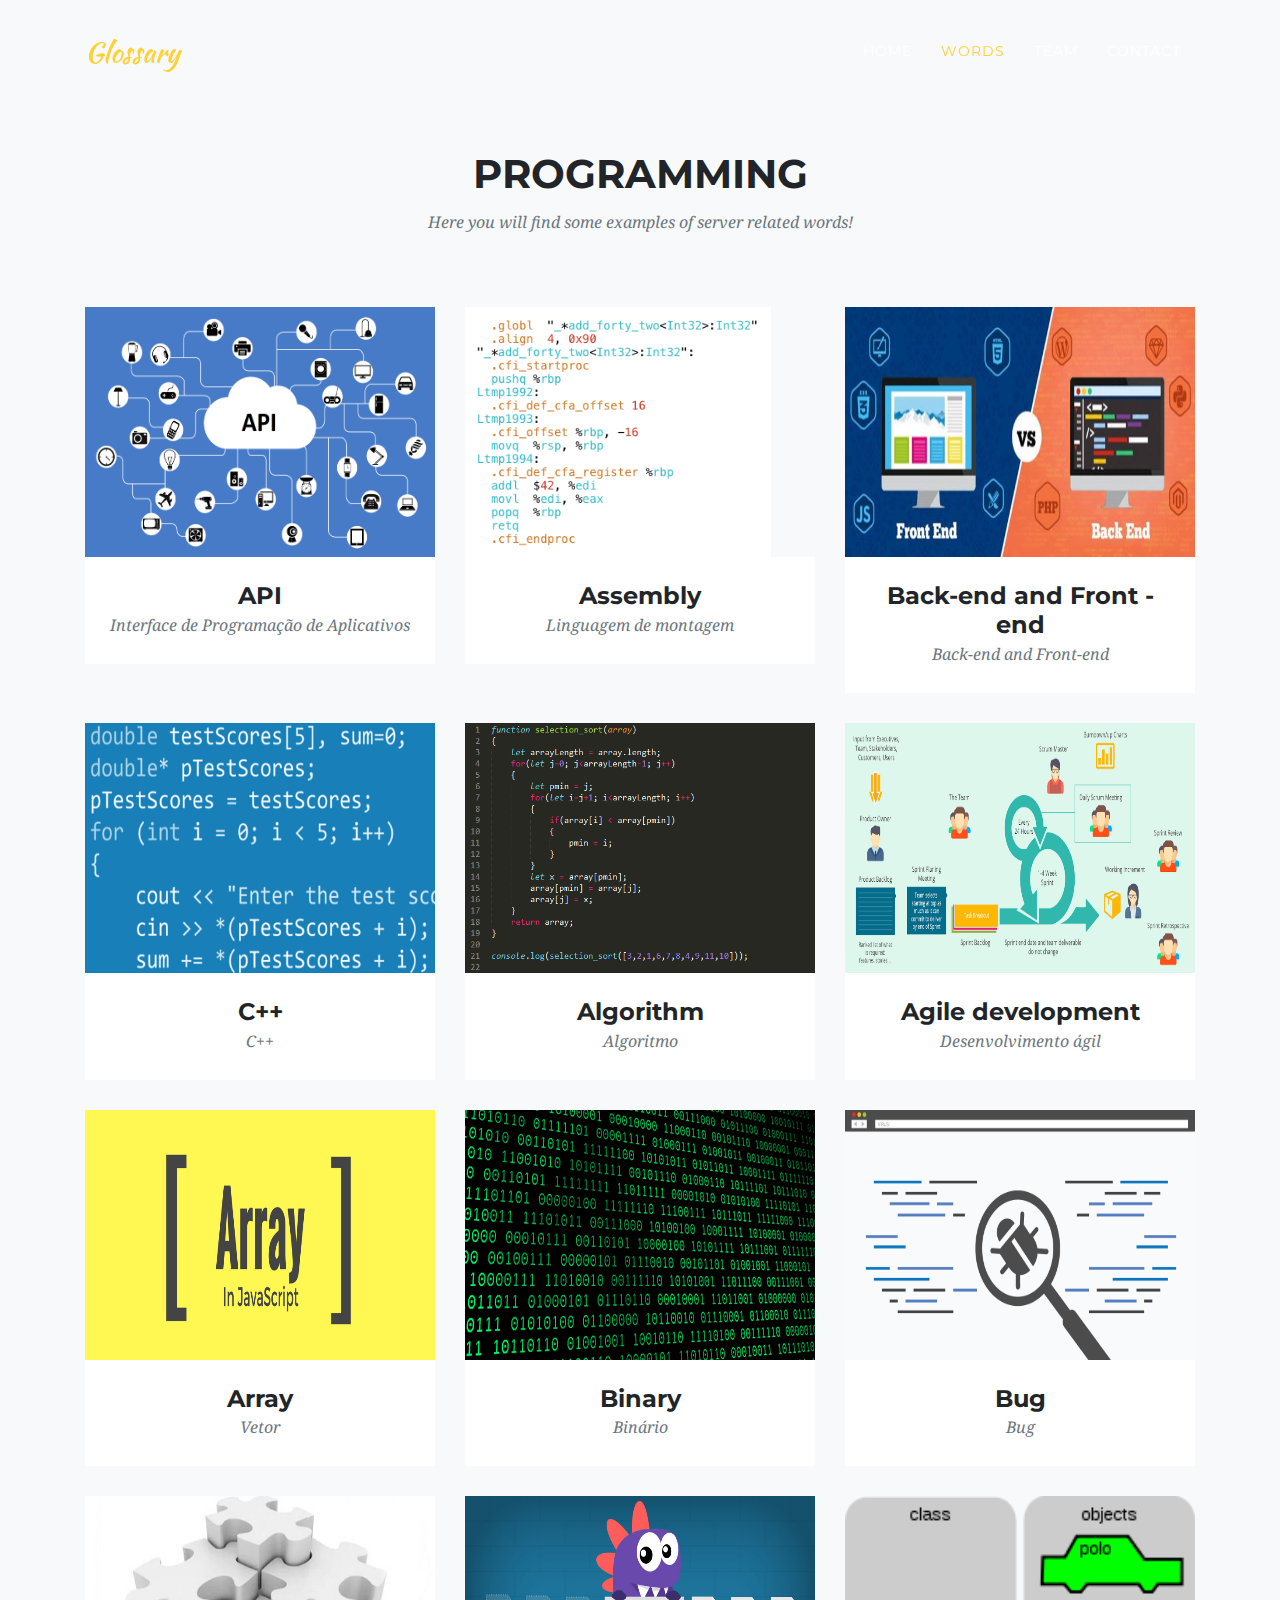
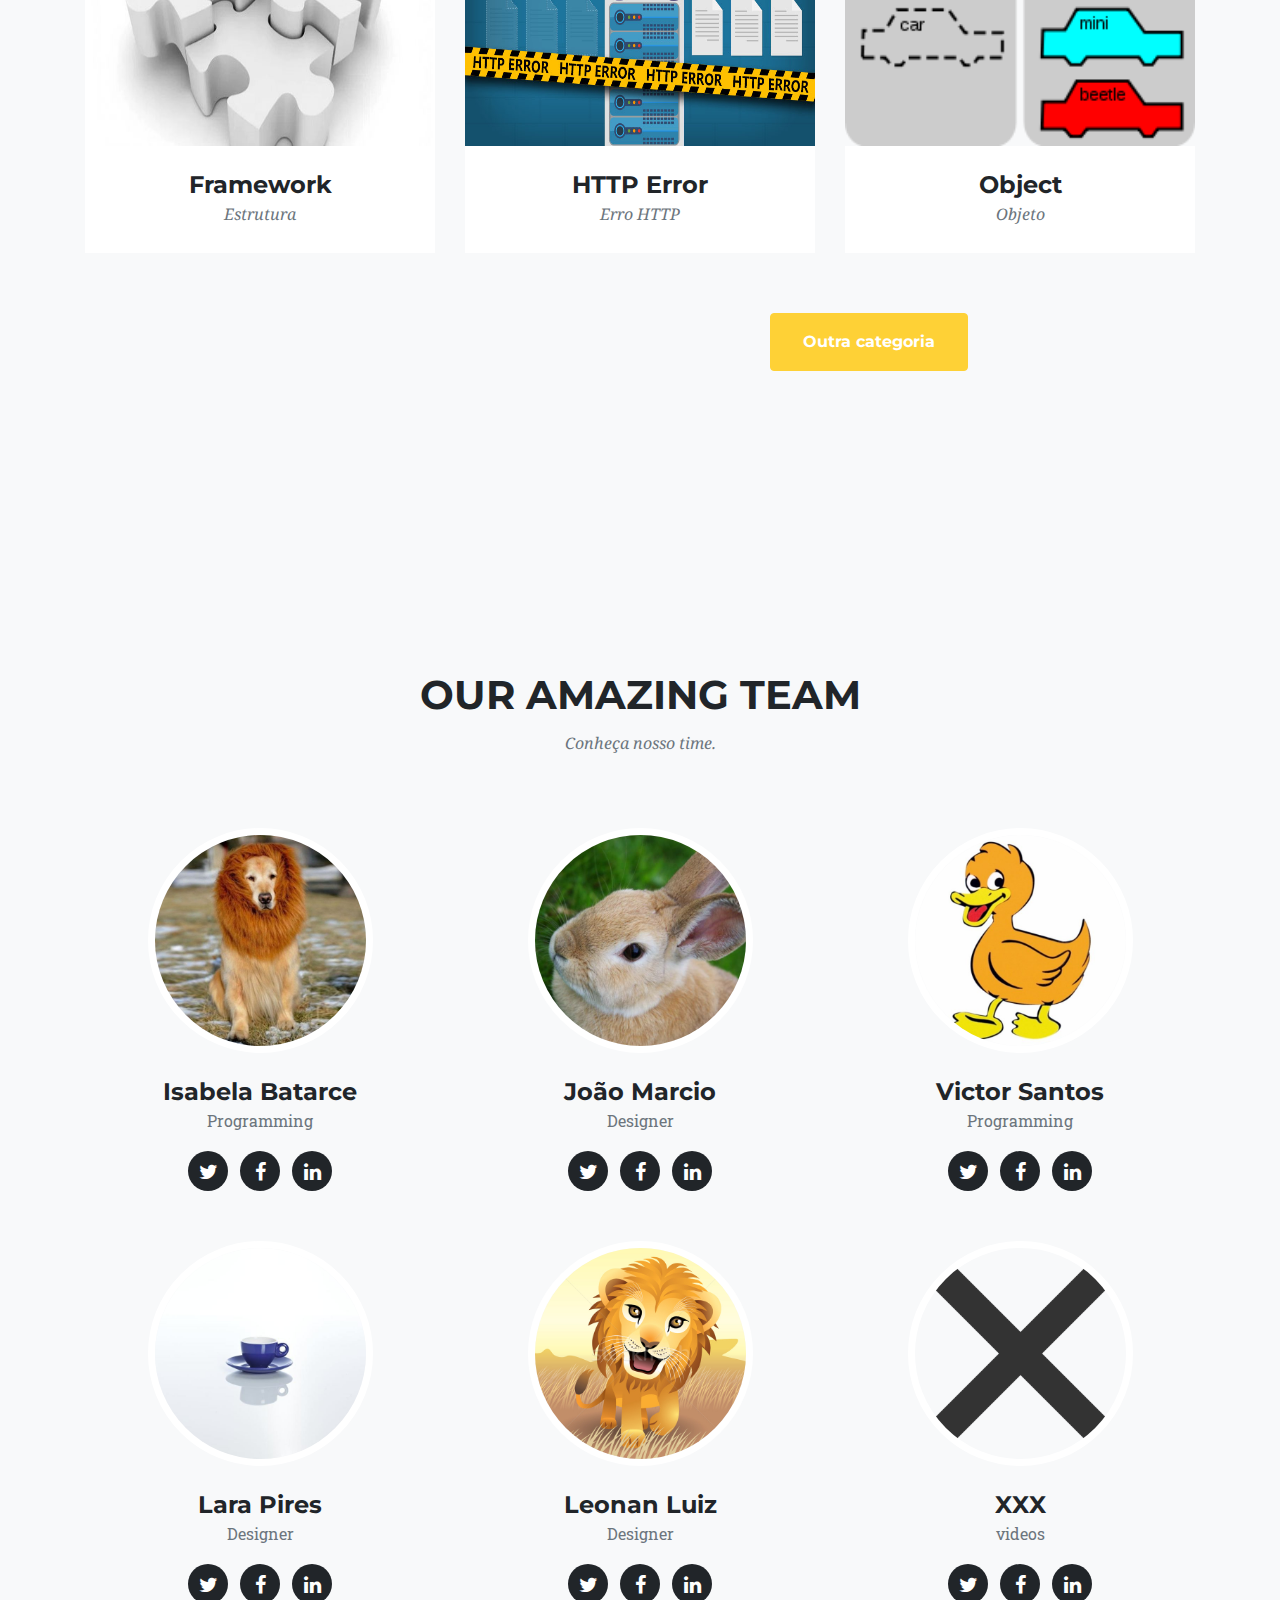
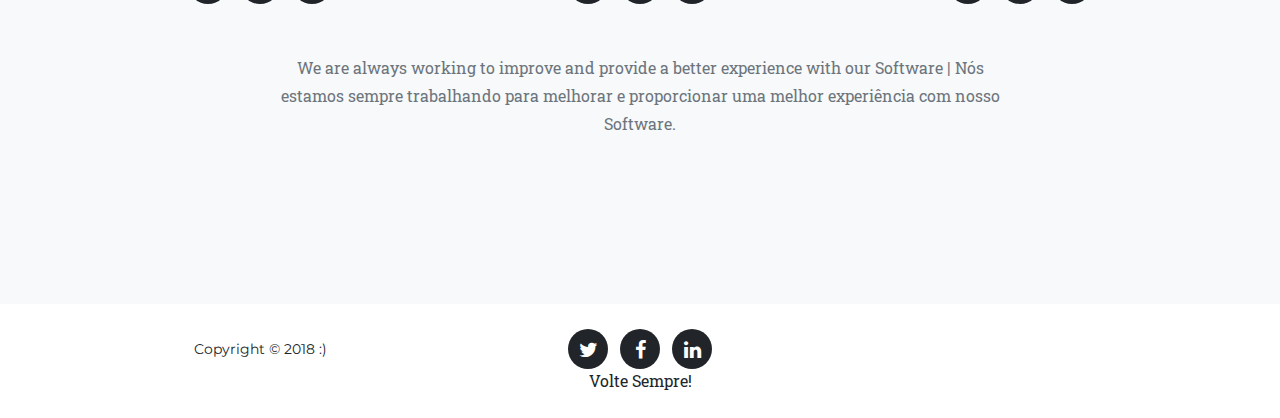
<file: startbootstrap-agency-gh-pages/programming.html>
<!DOCTYPE html>
<html lang="en">

  <head>

    <meta charset="utf-8">
    <meta name="viewport" content="width=device-width, initial-scale=1, shrink-to-fit=no">
    <meta name="description" content="">
    <meta name="author" content="">

    <title>Glossary</title>

    <!-- Bootstrap core CSS -->
    <link href="vendor/bootstrap/css/bootstrap.min.css" rel="stylesheet">

    <!-- Custom fonts for this template -->
    <link href="vendor/font-awesome/css/font-awesome.min.css" rel="stylesheet" type="text/css">
    <link href="https://fonts.googleapis.com/css?family=Montserrat:400,700" rel="stylesheet" type="text/css">
    <link href='https://fonts.googleapis.com/css?family=Kaushan+Script' rel='stylesheet' type='text/css'>
    <link href='https://fonts.googleapis.com/css?family=Droid+Serif:400,700,400italic,700italic' rel='stylesheet' type='text/css'>
    <link href='https://fonts.googleapis.com/css?family=Roboto+Slab:400,100,300,700' rel='stylesheet' type='text/css'>

    <!-- Custom styles for this template -->
    <link href="css/estilo.css" rel="stylesheet">
    <link href="css/agency.min.css" rel="stylesheet">

  </head>

  <body id="page-top">

    <!-- Navigation -->
    <nav class="navbar navbar-expand-lg navbar-dark fixed-top " id="mainNav">
      <div class="container">
        <a class="navbar-brand js-scroll-trigger" href="#page-top">Glossary</a>
        <button class="navbar-toggler navbar-toggler-right" type="button" data-toggle="collapse" data-target="#navbarResponsive" aria-controls="navbarResponsive" aria-expanded="false" aria-label="Toggle navigation">
          Menu
          <i class="fa fa-bars"></i>
        </button>
        <div class="collapse navbar-collapse" id="navbarResponsive">
          <ul class="navbar-nav text-uppercase ml-auto">
            <li class="nav-item">
              <a class="nav-link js-scroll-trigger" href="index.html">Home</a>
            </li>   
            <li class="nav-item">
              <a class="nav-link js-scroll-trigger" href="#portfolio">Words</a>
            </li>
            
            <li class="nav-item">
              <a class="nav-link js-scroll-trigger" href="#team">Team</a>
            </li>
            <li class="nav-item">
              <a class="nav-link js-scroll-trigger" href="#contato">Contact</a>
            </li>
          </ul>
        </div>
      </div>
    </nav>

   
<!-- Design -->
 <body>  
    <section class="bg-light" id="portfolio">
      
      <div class="container">
        
        <div class="row">    
          <div class="col-lg-12 text-center">
            <h2 class="section-heading text-uppercase">Programming</h2>
            <h3 class="section-subheading text-muted">Here you will find some examples of server related words!</h3>
          </div>
        </div>
        

        <div class="row">

          <div class="col-md-4 col-sm-6 portfolio-item">
            <a class="portfolio-link" data-toggle="modal" href="#portfolioModal1">
              <div class="portfolio-hover">
                <div class="portfolio-hover-content">
                  <i class="fa fa-plus fa-3x"></i>
                </div>
              </div>
              <img class="img-fluid"  id="imagem" src="img/portfolio/full/api.png" alt="">
            </a>
            <div class="portfolio-caption">
              <h4>API</h4>
              <p class="text-muted">Interface de Programação de Aplicativos</p>
            </div>
          </div>
          <div class="col-md-4 col-sm-6 portfolio-item">
            <a class="portfolio-link" data-toggle="modal" href="#portfolioModal2">
              <div class="portfolio-hover">
                <div class="portfolio-hover-content">
                  <i class="fa fa-plus fa-3x"></i>
                </div>
              </div>
              <img class="img-fluid" id="imagem" src="img/portfolio/full/assembly.png" alt="">
            </a>
            <div class="portfolio-caption">
              <h4>Assembly</h4>
              <p class="text-muted">Linguagem de montagem</p>
            </div>
          </div>
          <div class="col-md-4 col-sm-6 portfolio-item">
            <a class="portfolio-link" data-toggle="modal" href="#portfolioModal3">
              <div class="portfolio-hover">
                <div class="portfolio-hover-content">
                  <i class="fa fa-plus fa-3x"></i>
                </div>
              </div>
              <img class="img-fluid" id="imagem" src="img/portfolio/full/backendfrontend.jpg" alt="">
            </a>
            <div class="portfolio-caption">
              <h4> Back-end and Front - end</h4>
              <p class="text-muted"> Back-end and Front-end</p>
            </div>
          </div>
          <div class="col-md-4 col-sm-6 portfolio-item">
            <a class="portfolio-link" data-toggle="modal" href="#portfolioModal4">
              <div class="portfolio-hover">
                <div class="portfolio-hover-content">
                  <i class="fa fa-plus fa-3x"></i>
                </div>
              </div>
              <img class="img-fluid" id="imagem" src="img/portfolio/full/c++.jpg" alt="">
            </a>
            <div class="portfolio-caption">
              <h4>C++</h4>
              <p class="text-muted">C++</p>
            </div>
          </div>
          <div class="col-md-4 col-sm-6 portfolio-item">
            <a class="portfolio-link" data-toggle="modal" href="#portfolioModal5">
              <div class="portfolio-hover">
                <div class="portfolio-hover-content">
                  <i class="fa fa-plus fa-3x"></i>
                </div>
              </div>
              <img class="img-fluid" id="imagem" src="img/portfolio/full/algorithm.png" alt="">
            </a>
            <div class="portfolio-caption">
              <h4>Algorithm</h4>
              <p class="text-muted">Algoritmo</p>
            </div>
          </div>
          <div class="col-md-4 col-sm-6 portfolio-item">
            <a class="portfolio-link" data-toggle="modal" href="#portfolioModal6">
              <div class="portfolio-hover">
                <div class="portfolio-hover-content">
                  <i class="fa fa-plus fa-3x"></i>
                </div>
              </div>
              <img class="img-fluid" id="imagem" src="img/portfolio/full/agiledevelopment.png " alt="">
            </a>
            <div class="portfolio-caption">
              <h4>Agile development</h4>
              <p class="text-muted">Desenvolvimento ágil</p>
            </div>
          </div>
        </div>
        
        <div class="row">

          <div class="col-md-4 col-sm-6 portfolio-item">
            <a class="portfolio-link" data-toggle="modal" href="#portfolioModal7">
              <div class="portfolio-hover">
                <div class="portfolio-hover-content">
                  <i class="fa fa-plus fa-3x"></i>
                </div>
              </div>
              <img class="img-fluid" id="imagem" src="img/portfolio/full/array.png " alt="">
            </a>
            <div class="portfolio-caption">
              <h4>Array </h4>
              <p class="text-muted">Vetor</p>
            </div>
          </div>
          <div class="col-md-4 col-sm-6 portfolio-item">
            <a class="portfolio-link" data-toggle="modal" href="#portfolioModal8">
              <div class="portfolio-hover">
                <div class="portfolio-hover-content">
                  <i class="fa fa-plus fa-3x"></i>
                </div>
              </div>
              <img class="img-fluid" id="imagem" src="img/portfolio/full/binary.png " alt="">
            </a>
            <div class="portfolio-caption">
              <h4>Binary</h4>
              <p class="text-muted">Binário</p>
            </div>
          </div>
          <div class="col-md-4 col-sm-6 portfolio-item">
            <a class="portfolio-link" data-toggle="modal" href="#portfolioModal9">
              <div class="portfolio-hover">
                <div class="portfolio-hover-content">
                  <i class="fa fa-plus fa-3x"></i>
                </div>
              </div>
              <img class="img-fluid" id="imagem" src="img/portfolio/full/bug.png " alt="">
            </a>
            <div class="portfolio-caption">
              <h4>Bug</h4>
              <p class="text-muted">Bug</p>
            </div>
          </div>
          <div class="col-md-4 col-sm-6 portfolio-item">
            <a class="portfolio-link" data-toggle="modal" href="#portfolioModal10">
              <div class="portfolio-hover">
                <div class="portfolio-hover-content">
                  <i class="fa fa-plus fa-3x"></i>
                </div>
              </div>
              <img class="img-fluid" id="imagem" src="img/portfolio/full/framework.jpg" alt="">
            </a>
            <div class="portfolio-caption">
              <h4>Framework </h4>
              <p class="text-muted">Estrutura</p>
            </div>
          </div>
          <div class="col-md-4 col-sm-6 portfolio-item">
            <a class="portfolio-link" data-toggle="modal" href="#portfolioModal11">
              <div class="portfolio-hover">
                <div class="portfolio-hover-content">
                  <i class="fa fa-plus fa-3x"></i>
                </div>
              </div>
              <img class="img-fluid" id="imagem" src="img/portfolio/full/httperror.png" alt="">
            </a>
            <div class="portfolio-caption">
              <h4>HTTP Error</h4>
              <p class="text-muted">Erro HTTP</p>
            </div>
          </div>
          <div class="col-md-4 col-sm-6 portfolio-item">
            <a class="portfolio-link" data-toggle="modal" href="#portfolioModal12">
              <div class="portfolio-hover">
                <div class="portfolio-hover-content">
                  <i class="fa fa-plus fa-3x"></i>
                </div>
              </div>
              <img class="img-fluid" id="imagem" src="img/portfolio/full/object.png" alt="">
            </a>
            <div class="portfolio-caption">
              <h4>Object </h4>
              <p class="text-muted">Objeto</p>
            </div>
          </div>
        </div>
      </div>
      <a href="index.html" id="botao" class="btn btn-primary ">Outra categoria</a>
     
    

     </section>

    <!-- Team -->
    <section class="bg-light" id="team">
      <div class="container">
        <div class="row">
          <div class="col-lg-12 text-center">
            <h2 class="section-heading text-uppercase">Our Amazing Team</h2>
            <h3 class="section-subheading text-muted">Conheça nosso time.</h3>
          </div>
        </div>
        <div class="row">
          <div class="col-sm-4">
            <div class="team-member">
              <img class="mx-auto rounded-circle" src="img/team/dog.jpg" alt="">
              <h4>Isabela Batarce</h4>
              <p class="text-muted">Programming</p>
              <ul class="list-inline social-buttons">
                <li class="list-inline-item">
                  <a href="#">
                    <i class="fa fa-twitter"></i>
                  </a>
                </li>
                <li class="list-inline-item">
                  <a href="#">
                    <i class="fa fa-facebook"></i>
                  </a>
                </li>
                <li class="list-inline-item">
                  <a href="#">
                    <i class="fa fa-linkedin"></i>
                  </a>
                </li>
              </ul>
            </div>
          </div>

          <div class="col-sm-4">
            <div class="team-member">
              <img class="mx-auto rounded-circle" src="img/team/coelho.jpg" alt="">
              <h4>João Marcio</h4>
              <p class="text-muted">Designer</p>
              <ul class="list-inline social-buttons">
                <li class="list-inline-item">
                  <a href="#">
                    <i class="fa fa-twitter"></i>
                  </a>
                </li>
                <li class="list-inline-item">
                  <a href="#">
                    <i class="fa fa-facebook"></i>
                  </a>
                </li>
                <li class="list-inline-item">
                  <a href="#">
                    <i class="fa fa-linkedin"></i>
                  </a>
                </li>
              </ul>
            </div>
          </div>

           <div class="col-sm-4">
            <div class="team-member">
              <img class="mx-auto rounded-circle" src="img/team/pato.jpg" alt="">
              <h4>Victor Santos</h4>
              <p class="text-muted">Programming</p>
              <ul class="list-inline social-buttons">
                <li class="list-inline-item">
                  <a href="#">
                    <i class="fa fa-twitter"></i>
                  </a>
                </li>
                <li class="list-inline-item">
                  <a href="#">
                    <i class="fa fa-facebook"></i>
                  </a>
                </li>
                <li class="list-inline-item">
                  <a href="#">
                    <i class="fa fa-linkedin"></i>
                  </a>
                </li>
              </ul>
            </div>
          </div>



          <div class="col-sm-4">
            <div class="team-member">
              <img class="mx-auto rounded-circle" src="img/team/esquilo.jpeg" alt="">
              <h4>Lara Pires</h4>
              <p class="text-muted">Designer</p>
              <ul class="list-inline social-buttons">
                <li class="list-inline-item">
                  <a href="#">
                    <i class="fa fa-twitter"></i>
                  </a>
                </li>
                <li class="list-inline-item">
                  <a href="#">
                    <i class="fa fa-facebook"></i>
                  </a>
                </li>
                <li class="list-inline-item">
                  <a href="#">
                    <i class="fa fa-linkedin"></i>
                  </a>
                </li>
              </ul>
            </div>
          </div>
          <div class="col-sm-4">
            <div class="team-member">
              <img class="mx-auto rounded-circle" src="img/team/leao.jpg" alt="">
              <h4>Leonan Luiz</h4>
              <p class="text-muted">Designer</p>
              <ul class="list-inline social-buttons">
                <li class="list-inline-item">
                  <a href="#">
                    <i class="fa fa-twitter"></i>
                  </a>
                </li>
                <li class="list-inline-item">
                  <a href="#">
                    <i class="fa fa-facebook"></i>
                  </a>
                </li>
                <li class="list-inline-item">
                  <a href="#">
                    <i class="fa fa-linkedin"></i>
                  </a>
                </li>
              </ul>
            </div>
          </div>

       <div class="col-sm-4">
            <div class="team-member">
              <img class="mx-auto rounded-circle" src="img/team/x.png" alt="">
              <h4>XXX</h4>
              <p class="text-muted">videos</p>
              <ul class="list-inline social-buttons">
                <li class="list-inline-item">
                  <a href="#">
                    <i class="fa fa-twitter"></i>
                  </a>
                </li>
                <li class="list-inline-item">
                  <a href="#">
                    <i class="fa fa-facebook"></i>
                  </a>
                </li>
                <li class="list-inline-item">
                  <a href="#">
                    <i class="fa fa-linkedin"></i>
                  </a>
                </li>
              </ul>
            </div>
          </div>


        </div>
        <div class="row">
          <div class="col-lg-8 mx-auto text-center">
            <p class="large text-muted">We are always working to improve and provide a better experience with our Software | Nós estamos sempre trabalhando para melhorar e proporcionar uma melhor experiência com nosso Software.</p>
          </div>
        </div>
      </div>
    </section>



    

    <!-- Footer -->
    <footer>
      <div class="container">
        <div class="row">
          <div class="col-md-4">
            <span class="copyright">Copyright &copy; 2018 :)</span>
          </div>
          <div class="col-md-4">
            <ul class="list-inline social-buttons">
              <li class="list-inline-item">
                <a href="#">
                  <i class="fa fa-twitter"></i>
                </a>
              </li>
              <li class="list-inline-item">
                <a href="#">
                  <i class="fa fa-facebook"></i>
                </a>
              </li>
              <li class="list-inline-item">
                <a href="#">
                  <i class="fa fa-linkedin"></i>
                </a>
              </li>
            </ul>
          </div>
        </div>
        <span class="tchau" id="contato"> Volte Sempre!</span>
      </div>
    </footer>

    <!-- Portfolio Modals -->

    <!-- Modal 1 -->
    <div class="portfolio-modal modal fade" id="portfolioModal1" tabindex="-1" role="dialog" aria-hidden="true">
      <div class="modal-dialog">
        <div class="modal-content">
          <div class="close-modal" data-dismiss="modal">
            <div class="lr">
              <div class="rl"></div>
            </div>
          </div>
          <div class="container">
            <div class="row">
              <div class="col-lg-8 mx-auto">
                <div class="modal-body">
                  <!-- Project Details Go Here -->
                  <h2 class="text-uppercase">API </h2>
                  <p class="item-intro text-muted">Hospedagem na Web</p>
                  <img class="img-fluid d-block mx-auto" src="img/portfolio/full/api.png" alt="">
                  <p>

                  <b>English:</b></br>
                      
                  An API is a software tool to create other software development software associated with your service.
                  Google Maps is one of the biggest examples in the APIs area. Through its original code, many other sites and applications use Google Maps to improve service performance.
                   </br> 

                  <b>Português:</b></br>

                  Uma API é criada quando uma empresa de software tem a intenção de que outros criadores de software desenvolvam produtos associados ao seu serviço.
                  O Google Maps é um dos grandes exemplos na área de APIs. Por meio de seu código original, muitos outros sites e aplicações utilizam os dados do Google Maps adaptando-o da melhor forma a fim de utilizar esse serviço.

                </p>
                  <ul class="list-inline">
                    <li>Date: September 2018</li>
                    
                    
                  </ul>
                  <button class="btn btn-primary" data-dismiss="modal" type="button">
                    <i class="fa fa-times"></i>
                    Close Project</button>
                </div>
              </div>
            </div>
          </div>
        </div>
      </div>
    </div>

    <!-- Modal 2 -->
    <div class="portfolio-modal modal fade" id="portfolioModal2" tabindex="-1" role="dialog" aria-hidden="true">
      <div class="modal-dialog">
        <div class="modal-content">
          <div class="close-modal" data-dismiss="modal">
            <div class="lr">
              <div class="rl"></div>
            </div>
          </div>
          <div class="container">
            <div class="row">
              <div class="col-lg-8 mx-auto">
                <div class="modal-body">
                  <!-- Project Details Go Here -->
                  <h2 class="text-uppercase"> Assembly </h2>
                  <p class="item-intro text-muted">Linguagem de montagem</p>
                  <img class="img-fluid d-block mx-auto" src="img/portfolio/full/assembly.png" alt="">
                  <p>
                    <b>English:</b></br>
                    Assembly is a human-readable notation for the machine code that a computer architecture uses, it uses program codes understood by computational devices such as microprocessors and microcontrollers.</br>

                    <b>Português:</b></br>
                    é uma notação legível por humanos para o código de máquina que uma arquitetura de computador específica usa, utilizada para programar códigos entendidos por dispositivos computacionais, como microprocessadores e microcontroladores.</p>
                  <ul class="list-inline">
                    <li>Date: September 2018</li>
                    
                   
                  </ul>
                  <button class="btn btn-primary" data-dismiss="modal" type="button">
                    <i class="fa fa-times"></i>
                    Close Project</button>
                </div>
              </div>
            </div>
          </div>
        </div>
      </div>
    </div>

    <!-- Modal 3 -->
    <div class="portfolio-modal modal fade" id="portfolioModal3" tabindex="-1" role="dialog" aria-hidden="true">
      <div class="modal-dialog">
        <div class="modal-content">
          <div class="close-modal" data-dismiss="modal">
            <div class="lr">
              <div class="rl"></div>
            </div>
          </div>
          <div class="container">
            <div class="row">
              <div class="col-lg-8 mx-auto">
                <div class="modal-body">
                  <!-- Project Details Go Here -->
                  <h2 class="text-uppercase">Back-end and Front - end</h2>
                  <p class="item-intro text-muted">Back-end and Front - end</p>
                  <img class="img-fluid d-block mx-auto" src="img/portfolio/full/backendfrontend.jpg" alt="">
                  <p>
                      <b>English:</b></br>

                       In software development, he is responsible for implementing the business rule. The front end is a visual structure and the back end is the manager of this structure.

                       The front end is responsible for the system interface. It uses CSS, HTML and JavaScript languages.</br>


                      <b>Português:</b></br>
                    Em desenvolvimento de software, Ele é o responsável, pela implementação da regra de negócio. O front-end é a estrutura visual e o back-end é o gerenciador desta estrutura.

                    O front-end é responsável pela interface do sistema. Utiliza-se das linguagens  CSS, HTML  e JavaScript.

                  </p>
                  <ul class="list-inline">
                    <li>Date: September 2018</li>
                    
                    
                  </ul>
                  <button class="btn btn-primary" data-dismiss="modal" type="button">
                    <i class="fa fa-times"></i>
                    Close Project</button>
                </div>
              </div>
            </div>
          </div>
        </div>
      </div>
    </div>

    <!-- Modal 4 -->
    <div class="portfolio-modal modal fade" id="portfolioModal4" tabindex="-1" role="dialog" aria-hidden="true">
      <div class="modal-dialog">
        <div class="modal-content">
          <div class="close-modal" data-dismiss="modal">
            <div class="lr">
              <div class="rl"></div>
            </div>
          </div>
          <div class="container">
            <div class="row">
              <div class="col-lg-8 mx-auto">
                <div class="modal-body">
                  <!-- Project Details Go Here -->
                  <h2 class="text-uppercase"> C++</h2>
                  <p class="item-intro text-muted">C++</p>
                  <img class="img-fluid d-block mx-auto" src="img/portfolio/full/c++.jpg" alt="">
                  <p>
                    <b>English:</b></br>

                      C++ is a multi-paradigm programming language that supports object-oriented programming (OOP), it is an extension(superset) of C programming and the programs are written in C language can run in C++ compilers.</br>


                    <b>Português:</b></br>

                      C ++ é uma linguagem de programação multiparadigmática que suporta programação orientada a objetos (OOP), é uma extensão (superset) de programação C e os programas são escritos em linguagem C e podem ser executados em compiladores C ++.

                  </p>
                  <ul class="list-inline">
                    <li>Date: September 2018</li>
                    
                  </ul>
                  <button class="btn btn-primary" data-dismiss="modal" type="button">
                    <i class="fa fa-times"></i>
                    Close Project</button>
                </div>
              </div>
            </div>
          </div>
        </div>
      </div>
    </div>

    <!-- Modal 5 -->
    <div class="portfolio-modal modal fade" id="portfolioModal5" tabindex="-1" role="dialog" aria-hidden="true">
      <div class="modal-dialog">
        <div class="modal-content">
          <div class="close-modal" data-dismiss="modal">
            <div class="lr">
              <div class="rl"></div>
            </div>
          </div>
          <div class="container">
            <div class="row">
              <div class="col-lg-8 mx-auto">
                <div class="modal-body">
                  <!-- Project Details Go Here -->
                  <h2 class="text-uppercase"> Algorithm</h2>
                  <p class="item-intro text-muted">Algoritmo</p>
                  <img class="img-fluid d-block mx-auto" src="img/portfolio/full/algorithm.png" alt="">
                  <p>
                    
                    <b>English:</b></br>
                        
                        Is an unambiguous specification of how to solve a class of problems. Algorithms can perform calculation, data processing and automated reasoningtasks.</br>

                    <b>Português:</b></br>

                         É uma especificação inequívoca de como resolver uma classe de problemas. Algoritmos podem executar tarefas de cálculo ,processamento de dados e raciocínio automatizado .
                  </p>
                  <ul class="list-inline">
                    <li>Date: September 2018</li>
                    
                    
                  </ul>
                  <button class="btn btn-primary" data-dismiss="modal" type="button">
                    <i class="fa fa-times"></i>
                    Close Project</button>
                </div>
              </div>
            </div>
          </div>
        </div>
      </div>
    </div>

    <!-- Modal 6 -->
    <div class="portfolio-modal modal fade" id="portfolioModal6" tabindex="-1" role="dialog" aria-hidden="true">
      <div class="modal-dialog">
        <div class="modal-content">
          <div class="close-modal" data-dismiss="modal">
            <div class="lr">
              <div class="rl"></div>
            </div>
          </div>
          <div class="container">
            <div class="row">
              <div class="col-lg-8 mx-auto">
                <div class="modal-body">
                  <!-- Project Details Go Here -->
                  <h2 class="text-uppercase">Agile development </h2>
                  <p class="item-intro text-muted">Desenvolvimento ágil</p>
                  <img class="img-fluid d-block mx-auto" src="img/portfolio/full/agiledevelopment.png" alt="">
                  <p>
                    
                    <b>English:</b></br>

                      Agile software development is an approach to software development under which requirements and solutions evolve through the collaborative effort of self-organizing and cross-functional teams and their customer(s)/end user(s). It advocates adaptive planning, evolutionary development, early delivery, and continual improvement, and it encourages rapid and flexible response to change.</br>


                    <b>Português:</b></br>

                        O desenvolvimento ágil de software é uma abordagem para o desenvolvimento de software sob o qual requisitos e soluções evoluem através do esforço colaborativo de equipes auto-organizadas e multifuncionais e seus clientes / usuários finais. Ele defende o planejamento adaptativo, o desenvolvimento evolutivo, a entrega antecipada e a melhoria contínua, e incentiva uma resposta rápida e flexível à mudança.
                  </p>
                  <ul class="list-inline">
                    <li>Date: September 2018</li>
                    
                    
                  </ul>
                  <button class="btn btn-primary" data-dismiss="modal" type="button">
                    <i class="fa fa-times"></i>
                    Close Project</button>
                </div>
              </div>
            </div>
          </div>
        </div>
      </div>
    </div>

    <!-- Modal 7 -->
    <div class="portfolio-modal modal fade" id="portfolioModal7" tabindex="-1" role="dialog" aria-hidden="true">
      <div class="modal-dialog">
        <div class="modal-content">
          <div class="close-modal" data-dismiss="modal">
            <div class="lr">
              <div class="rl"></div>
            </div>
          </div>
          <div class="container">
            <div class="row">
              <div class="col-lg-8 mx-auto">
                <div class="modal-body">
                  <!-- Project Details Go Here -->
                  <h2 class="text-uppercase"> Array </h2>
                  <p class="item-intro text-muted"> Vetor </p>
                  <img class="img-fluid d-block mx-auto" src="img/portfolio/full/array.png" alt="">
                  <p>
                        <b>English:</b></br>

                          An array is a special variable, which can hold more than one value at a time.
If you have a list of items (a list of car names, for example),
var car1 = "Saab";
var car2 = "Volvo";
var car3 = "BMW";
 
However, what if you want to loop through the cars and find a specific one? And what if you had not 3 cars, but 300?
 
The solution is an array!
 
An array can hold many values under a single name, and you can access the values by referring to an index number.
 
example:
var cars = ["Saab", "Volvo", "BMW"];
</br>


                        <b>Português:</b></br>

                            Um vetor é uma variável especial, que pode conter mais de um valor por vez.
Se você tem uma lista de itens (uma lista de nomes de carros, por exemplo). 
 
Uma matriz pode conter muitos valores em um único nome e você pode acessar os valores referenciando um número de índice.

                  </p>
                  <ul class="list-inline">
                    <li>Date: September 2018</li>
                    
                  </ul>
                  <button class="btn btn-primary" data-dismiss="modal" type="button">
                    <i class="fa fa-times"></i>
                    Close Project</button>
                </div>
              </div>
            </div>
          </div>
        </div>
      </div>
    </div>

<!-- Modal 8 -->
    <div class="portfolio-modal modal fade" id="portfolioModal8" tabindex="-1" role="dialog" aria-hidden="true">
      <div class="modal-dialog">
        <div class="modal-content">
          <div class="close-modal" data-dismiss="modal">
            <div class="lr">
              <div class="rl"></div>
            </div>
          </div>
          <div class="container">
            <div class="row">
              <div class="col-lg-8 mx-auto">
                <div class="modal-body">
                  <!-- Project Details Go Here -->
                  <h2 class="text-uppercase">Binary</h2>
                  <p class="item-intro text-muted">Binário </p>
                  <img class="img-fluid d-block mx-auto" src="img/portfolio/full/binary.png" alt="">
                  <p>
                    <b>English:</b></br>

                      Binary is a base 2 number system that is made up of only two numbers: 0 and 1. This number system is the basis for all binary code, which is used to write data such as the instructions that computer processors use, or the digital text you read every day.</br>


                    <b>Português:</b></br>
                  
                    Binário é um sistema numérico de base 2 que é composto de apenas dois números: 0 e 1. Esse sistema numérico é a base para todo o código binário, que é usado para gravar dados como as instruções usadas pelos processadores de computador ou o texto digital. você lê todos os dias.

                  </p>
                  <ul class="list-inline">
                    <li>Date: September 2018</li>
                    
                  </ul>
                  <button class="btn btn-primary" data-dismiss="modal" type="button">
                    <i class="fa fa-times"></i>
                    Close Project</button>
                </div>
              </div>
            </div>
          </div>
        </div>
      </div>
    </div>

    <!-- Modal 9 -->
    <div class="portfolio-modal modal fade" id="portfolioModal9" tabindex="-1" role="dialog" aria-hidden="true">
      <div class="modal-dialog">
        <div class="modal-content">
          <div class="close-modal" data-dismiss="modal">
            <div class="lr">
              <div class="rl"></div>
            </div>
          </div>
          <div class="container">
            <div class="row">
              <div class="col-lg-8 mx-auto">
                <div class="modal-body">
                  <!-- Project Details Go Here -->
                  <h2 class="text-uppercase"> BUG</h2>
                  <p class="item-intro text-muted">BUG</p>
                  <img class="img-fluid d-block mx-auto" src="img/portfolio/full/bug.png" alt="">
                  <p>
                    <b>English:</b></br>

                       A software bug is an error, flaw, failure or fault in a computer program or system that causes it to produce an incorrect or unexpected result, or to behave in unintended ways.</br>

                    <b>Português:</b></br>

                        Um bug de software é um erro, falha, falha ou falha em um programa de computador ou sistema que faz com que ele produza um resultado incorreto ou inesperado, ou se comporte de maneira não intencional.


                  </p>
                  <ul class="list-inline">
                    <li>Date: September 2018</li>
                    
                  </ul>
                  <button class="btn btn-primary" data-dismiss="modal" type="button">
                    <i class="fa fa-times"></i>
                    Close Project</button>
                </div>
              </div>
            </div>
          </div>
        </div>
      </div>
    </div>

    <!-- Modal 10 -->
    <div class="portfolio-modal modal fade" id="portfolioModal10" tabindex="-1" role="dialog" aria-hidden="true">
      <div class="modal-dialog">
        <div class="modal-content">
          <div class="close-modal" data-dismiss="modal">
            <div class="lr">
              <div class="rl"></div>
            </div>
          </div>
          <div class="container">
            <div class="row">
              <div class="col-lg-8 mx-auto">
                <div class="modal-body">
                  <!-- Project Details Go Here -->
                  <h2 class="text-uppercase">Framework</h2>
                  <p class="item-intro text-muted">Estrutura</p>
                  <img class="img-fluid d-block mx-auto" src="img/portfolio/full/framework.jpg" alt="">
                  <p>
                    <b>English:</b></br>

                        In general, a framework is a real or conceptual structure intended to serve as a support or guide for the building of something that expands the structure into something useful.

                        In computer systems, a framework is often a layered structure indicating what kind of programs can or should be built and how they would interrelate.
                    </br>

                    <b>Português:</b></br>

                        Em geral, um Framework é uma estrutura real ou conceitual destinada a servir como um suporte ou guia para a construção de algo que expande a estrutura em algo útil.

                        Em sistemas de computador, um Framework é geralmente uma estrutura em camadas que indica que tipo de programas pode ou deve ser construído e como eles se inter-relacionam.
 

                  </p>
                  <ul class="list-inline">
                    <li>Date: September 2018</li>
                    
                  </ul>
                  <button class="btn btn-primary" data-dismiss="modal" type="button">
                    <i class="fa fa-times"></i>
                    Close Project</button>
                </div>
              </div>
            </div>
          </div>
        </div>
      </div>
    </div>
<!-- Modal 11 -->
    <div class="portfolio-modal modal fade" id="portfolioModal11" tabindex="-1" role="dialog" aria-hidden="true">
      <div class="modal-dialog">
        <div class="modal-content">
          <div class="close-modal" data-dismiss="modal">
            <div class="lr">
              <div class="rl"></div>
            </div>
          </div>
          <div class="container">
            <div class="row">
              <div class="col-lg-8 mx-auto">
                <div class="modal-body">
                  <!-- Project Details Go Here -->
                  <h2 class="text-uppercase"> HTTP Error</h2>
                  <p class="item-intro text-muted">Erro HTTP</p>
                  <img class="img-fluid d-block mx-auto" src="img/portfolio/full/httperror.png" alt="">
                  <p>
                    <b>English:</b></br>

                        HTTP Error is the reference code for clients and server, and prevents the update of a site. When you visit a website, your browser makes a request to the server, and the server responds to the browser with a code, the HTTP codes. It's these codes that tell you what the server and browser are talking to each other.</br>

                    <b>Português:</b></br>

                        Erro HTTP  é o código de referência para os clientes e servidor, e impede a atualização de um site. Quando você visita um site, o seu navegador faz uma solicitação ao servidor, e o servidor responde o navegador com um código, os códigos HTTP. São esses códigos que informam o que o servidor e navegador estão conversando entre si.


                  </p>
                  <ul class="list-inline">
                    <li>Date: September 2018</li>
                    
                  </ul>
                  <button class="btn btn-primary" data-dismiss="modal" type="button">
                    <i class="fa fa-times"></i>
                    Close Project</button>
                </div>
              </div>
            </div>
          </div>
        </div>
      </div>
    </div>

    <!-- Modal 12 -->
    <div class="portfolio-modal modal fade" id="portfolioModal12" tabindex="-1" role="dialog" aria-hidden="true">
      <div class="modal-dialog">
        <div class="modal-content">
          <div class="close-modal" data-dismiss="modal">
            <div class="lr">
              <div class="rl"></div>
            </div>
          </div>
          <div class="container">
            <div class="row">
              <div class="col-lg-8 mx-auto">
                <div class="modal-body">
                  <!-- Project Details Go Here -->
                  <h2 class="text-uppercase">Object</h2>
                  <p class="item-intro text-muted">Objeto</p>
                  <img class="img-fluid d-block mx-auto" src="img/portfolio/full/object.png" alt="">
                  <p>
                    <b>English:</b></br>

                        The object tag defines an embedded object within an HTML document. Use this element to embed multimedia (like audio, video, Java applets, ActiveX, PDF, and Flash) in your web pages.</br>

                    <b>Português:</b></br>

                        A tag object define um objeto incorporado em um documento HTML. Use esse elemento para incorporar multimídia (como áudio, vídeo, applets Java, ActiveX, PDF e Flash) nas suas páginas da Web.
                  </p>
                  <ul class="list-inline">
                    <li>Date: September 2018</li>
                    
                  </ul>
                  <button class="btn btn-primary" data-dismiss="modal" type="button">
                    <i class="fa fa-times"></i>
                    Close Project</button>
                </div>
              </div>
            </div>
          </div>
        </div>
      </div>
    </div>

    <!-- Bootstrap core JavaScript -->
    <script src="js/category.js"></script>
    <script src="vendor/jquery/jquery.min.js"></script>
    <script src="vendor/bootstrap/js/bootstrap.bundle.min.js"></script>

    <!-- Plugin JavaScript -->
    <script src="vendor/jquery-easing/jquery.easing.min.js"></script>

    <!-- Contact form JavaScript -->
    <script src="js/jqBootstrapValidation.js"></script>
    <script src="js/contact_me.js"></script>

    <!-- Custom scripts for this template -->
    <script src="js/agency.min.js"></script>

  </body>

</html>
</file>
<file: startbootstrap-agency-gh-pages/css/estilo.css>
@import url('https://fonts.googleapis.com/css?family=Raleway:400,700');

#imagem{
	height: 250px;
}
#botao{
  
  margin-left: 770px;
  margin-top: 30px;
  padding: 1rem 2rem;
  
}

a{
	list-style: none;
	text-decoration: none;
}
</file>
<file: startbootstrap-agency-gh-pages/css/agency.min.css>
/*!
 * Start Bootstrap - Agency v4.1.1 (https://startbootstrap.com/template-overviews/agency)
 * Copyright 2013-2018 Start Bootstrap
 * Licensed under MIT (https://github.com/BlackrockDigital/startbootstrap-agency/blob/master/LICENSE)
 */body{overflow-x:hidden;font-family:'Roboto Slab','Helvetica Neue',Helvetica,Arial,sans-serif}p{line-height:1.75}a{color:#fed136}a:hover{color:#fec503}.text-primary{color:#fed136!important}h1,h2,h3,h4,h5,h6{font-weight:700;font-family:Montserrat,'Helvetica Neue',Helvetica,Arial,sans-serif}section{padding:100px 0}section h2.section-heading{font-size:40px;margin-top:0;margin-bottom:15px}section h3.section-subheading{font-size:16px;font-weight:400;font-style:italic;margin-bottom:75px;text-transform:none;font-family:'Droid Serif','Helvetica Neue',Helvetica,Arial,sans-serif}@media (min-width:768px){section{padding:150px 0}}.btn{font-family:Montserrat,'Helvetica Neue',Helvetica,Arial,sans-serif;font-weight:700}.btn-xl{font-size:18px;padding:20px 40px}.btn-primary{background-color:#fed136;border-color:#fed136}.btn-primary:active,.btn-primary:focus,.btn-primary:hover{background-color:#fec810!important;border-color:#fec810!important;color:#fff}.btn-primary:active,.btn-primary:focus{box-shadow:0 0 0 .2rem rgba(254,209,55,.5)!important}::-moz-selection{background:#fed136;text-shadow:none}::selection{background:#fed136;text-shadow:none}img::selection{background:0 0}img::-moz-selection{background:0 0}#mainNav{background-color:#212529}#mainNav .navbar-toggler{font-size:12px;right:0;padding:13px;text-transform:uppercase;color:#fff;border:0;background-color:#fed136;font-family:Montserrat,'Helvetica Neue',Helvetica,Arial,sans-serif}#mainNav .navbar-brand{color:#fed136;font-family:'Kaushan Script','Helvetica Neue',Helvetica,Arial,cursive}#mainNav .navbar-brand.active,#mainNav .navbar-brand:active,#mainNav .navbar-brand:focus,#mainNav .navbar-brand:hover{color:#fec503}#mainNav .navbar-nav .nav-item .nav-link{font-size:90%;font-weight:400;padding:.75em 0;letter-spacing:1px;color:#fff;font-family:Montserrat,'Helvetica Neue',Helvetica,Arial,sans-serif}#mainNav .navbar-nav .nav-item .nav-link.active,#mainNav .navbar-nav .nav-item .nav-link:hover{color:#fed136}@media (min-width:992px){#mainNav{padding-top:25px;padding-bottom:25px;-webkit-transition:padding-top .3s,padding-bottom .3s;-moz-transition:padding-top .3s,padding-bottom .3s;transition:padding-top .3s,padding-bottom .3s;border:none;background-color:transparent}#mainNav .navbar-brand{font-size:1.75em;-webkit-transition:all .3s;-moz-transition:all .3s;transition:all .3s}#mainNav .navbar-nav .nav-item .nav-link{padding:1.1em 1em!important}#mainNav.navbar-shrink{padding-top:0;padding-bottom:0;background-color:#212529}#mainNav.navbar-shrink .navbar-brand{font-size:1.25em;padding:12px 0}}header.masthead{text-align:center;color:#fff;background-image:url(../img/header-bg.jpg);background-repeat:no-repeat;background-attachment:scroll;background-position:center center;-webkit-background-size:cover;-moz-background-size:cover;-o-background-size:cover;background-size:cover}header.masthead .intro-text{padding-top:150px;padding-bottom:100px}header.masthead .intro-text .intro-lead-in{font-size:22px;font-style:italic;line-height:22px;margin-bottom:25px;font-family:'Droid Serif','Helvetica Neue',Helvetica,Arial,sans-serif}header.masthead .intro-text .intro-heading{font-size:50px;font-weight:700;line-height:50px;margin-bottom:25px;font-family:Montserrat,'Helvetica Neue',Helvetica,Arial,sans-serif}@media (min-width:768px){header.masthead .intro-text{padding-top:300px;padding-bottom:200px}header.masthead .intro-text .intro-lead-in{font-size:40px;font-style:italic;line-height:40px;margin-bottom:25px;font-family:'Droid Serif','Helvetica Neue',Helvetica,Arial,sans-serif}header.masthead .intro-text .intro-heading{font-size:75px;font-weight:700;line-height:75px;margin-bottom:50px;font-family:Montserrat,'Helvetica Neue',Helvetica,Arial,sans-serif}}.service-heading{margin:15px 0;text-transform:none}#portfolio .portfolio-item{right:0;margin:0 0 15px}#portfolio .portfolio-item .portfolio-link{position:relative;display:block;max-width:400px;margin:0 auto;cursor:pointer}#portfolio .portfolio-item .portfolio-link .portfolio-hover{position:absolute;width:100%;height:100%;-webkit-transition:all ease .5s;-moz-transition:all ease .5s;transition:all ease .5s;opacity:0;background:rgba(254,209,54,.9)}#portfolio .portfolio-item .portfolio-link .portfolio-hover:hover{opacity:1}#portfolio .portfolio-item .portfolio-link .portfolio-hover .portfolio-hover-content{font-size:20px;position:absolute;top:50%;width:100%;height:20px;margin-top:-12px;text-align:center;color:#fff}#portfolio .portfolio-item .portfolio-link .portfolio-hover .portfolio-hover-content i{margin-top:-12px}#portfolio .portfolio-item .portfolio-link .portfolio-hover .portfolio-hover-content h3,#portfolio .portfolio-item .portfolio-link .portfolio-hover .portfolio-hover-content h4{margin:0}#portfolio .portfolio-item .portfolio-caption{max-width:400px;margin:0 auto;padding:25px;text-align:center;background-color:#fff}#portfolio .portfolio-item .portfolio-caption h4{margin:0;text-transform:none}#portfolio .portfolio-item .portfolio-caption p{font-size:16px;font-style:italic;margin:0;font-family:'Droid Serif','Helvetica Neue',Helvetica,Arial,sans-serif}#portfolio *{z-index:2}@media (min-width:767px){#portfolio .portfolio-item{margin:0 0 30px}}.portfolio-modal{padding-right:0!important}.portfolio-modal .modal-dialog{margin:1rem;max-width:100vw}.portfolio-modal .modal-content{padding:100px 0;text-align:center}.portfolio-modal .modal-content h2{font-size:3em;margin-bottom:15px}.portfolio-modal .modal-content p{margin-bottom:30px}.portfolio-modal .modal-content p.item-intro{font-size:16px;font-style:italic;margin:20px 0 30px;font-family:'Droid Serif','Helvetica Neue',Helvetica,Arial,sans-serif}.portfolio-modal .modal-content ul.list-inline{margin-top:0;margin-bottom:30px}.portfolio-modal .modal-content img{margin-bottom:30px}.portfolio-modal .modal-content button{cursor:pointer}.portfolio-modal .close-modal{position:absolute;top:25px;right:25px;width:75px;height:75px;cursor:pointer;background-color:transparent}.portfolio-modal .close-modal:hover{opacity:.3}.portfolio-modal .close-modal .lr{z-index:1051;width:1px;height:75px;margin-left:35px;-webkit-transform:rotate(45deg);-ms-transform:rotate(45deg);transform:rotate(45deg);background-color:#212529}.portfolio-modal .close-modal .lr .rl{z-index:1052;width:1px;height:75px;-webkit-transform:rotate(90deg);-ms-transform:rotate(90deg);transform:rotate(90deg);background-color:#212529}.timeline{position:relative;padding:0;list-style:none}.timeline:before{position:absolute;top:0;bottom:0;left:40px;width:2px;margin-left:-1.5px;content:'';background-color:#e9ecef}.timeline>li{position:relative;min-height:50px;margin-bottom:50px}.timeline>li:after,.timeline>li:before{display:table;content:' '}.timeline>li:after{clear:both}.timeline>li .timeline-panel{position:relative;float:right;width:100%;padding:0 20px 0 100px;text-align:left}.timeline>li .timeline-panel:before{right:auto;left:-15px;border-right-width:15px;border-left-width:0}.timeline>li .timeline-panel:after{right:auto;left:-14px;border-right-width:14px;border-left-width:0}.timeline>li .timeline-image{position:absolute;z-index:100;left:0;width:80px;height:80px;margin-left:0;text-align:center;color:#fff;border:7px solid #e9ecef;border-radius:100%;background-color:#fed136}.timeline>li .timeline-image h4{font-size:10px;line-height:14px;margin-top:12px}.timeline>li.timeline-inverted>.timeline-panel{float:right;padding:0 20px 0 100px;text-align:left}.timeline>li.timeline-inverted>.timeline-panel:before{right:auto;left:-15px;border-right-width:15px;border-left-width:0}.timeline>li.timeline-inverted>.timeline-panel:after{right:auto;left:-14px;border-right-width:14px;border-left-width:0}.timeline>li:last-child{margin-bottom:0}.timeline .timeline-heading h4{margin-top:0;color:inherit}.timeline .timeline-heading h4.subheading{text-transform:none}.timeline .timeline-body>p,.timeline .timeline-body>ul{margin-bottom:0}@media (min-width:768px){.timeline:before{left:50%}.timeline>li{min-height:100px;margin-bottom:100px}.timeline>li .timeline-panel{float:left;width:41%;padding:0 20px 20px 30px;text-align:right}.timeline>li .timeline-image{left:50%;width:100px;height:100px;margin-left:-50px}.timeline>li .timeline-image h4{font-size:13px;line-height:18px;margin-top:16px}.timeline>li.timeline-inverted>.timeline-panel{float:right;padding:0 30px 20px 20px;text-align:left}}@media (min-width:992px){.timeline>li{min-height:150px}.timeline>li .timeline-panel{padding:0 20px 20px}.timeline>li .timeline-image{width:150px;height:150px;margin-left:-75px}.timeline>li .timeline-image h4{font-size:18px;line-height:26px;margin-top:30px}.timeline>li.timeline-inverted>.timeline-panel{padding:0 20px 20px}}@media (min-width:1200px){.timeline>li{min-height:170px}.timeline>li .timeline-panel{padding:0 20px 20px 100px}.timeline>li .timeline-image{width:170px;height:170px;margin-left:-85px}.timeline>li .timeline-image h4{margin-top:40px}.timeline>li.timeline-inverted>.timeline-panel{padding:0 100px 20px 20px}}.team-member{margin-bottom:50px;text-align:center}.team-member img{width:225px;height:225px;border:7px solid #fff}.team-member h4{margin-top:25px;margin-bottom:0;text-transform:none}.team-member p{margin-top:0}section#contact{background-color:#212529;background-image:url(../img/map-image.png);background-repeat:no-repeat;background-position:center}section#contact .section-heading{color:#fff}section#contact .form-group{margin-bottom:25px}section#contact .form-group input,section#contact .form-group textarea{padding:20px}section#contact .form-group input.form-control{height:auto}section#contact .form-group textarea.form-control{height:248px}section#contact .form-control:focus{border-color:#fed136;box-shadow:none}section#contact ::-webkit-input-placeholder{font-weight:700;color:#ced4da;font-family:Montserrat,'Helvetica Neue',Helvetica,Arial,sans-serif}section#contact :-moz-placeholder{font-weight:700;color:#ced4da;font-family:Montserrat,'Helvetica Neue',Helvetica,Arial,sans-serif}section#contact ::-moz-placeholder{font-weight:700;color:#ced4da;font-family:Montserrat,'Helvetica Neue',Helvetica,Arial,sans-serif}section#contact :-ms-input-placeholder{font-weight:700;color:#ced4da;font-family:Montserrat,'Helvetica Neue',Helvetica,Arial,sans-serif}footer{padding:25px 0;text-align:center}footer span.copyright{font-size:90%;line-height:40px;text-transform:none;font-family:Montserrat,'Helvetica Neue',Helvetica,Arial,sans-serif}footer ul.quicklinks{font-size:90%;line-height:40px;margin-bottom:0;text-transform:none;font-family:Montserrat,'Helvetica Neue',Helvetica,Arial,sans-serif}ul.social-buttons{margin-bottom:0}ul.social-buttons li a{font-size:20px;line-height:40px;display:block;width:40px;height:40px;-webkit-transition:all .3s;-moz-transition:all .3s;transition:all .3s;color:#fff;border-radius:100%;outline:0;background-color:#212529}ul.social-buttons li a:active,ul.social-buttons li a:focus,ul.social-buttons li a:hover{background-color:#fed136}
</file>
